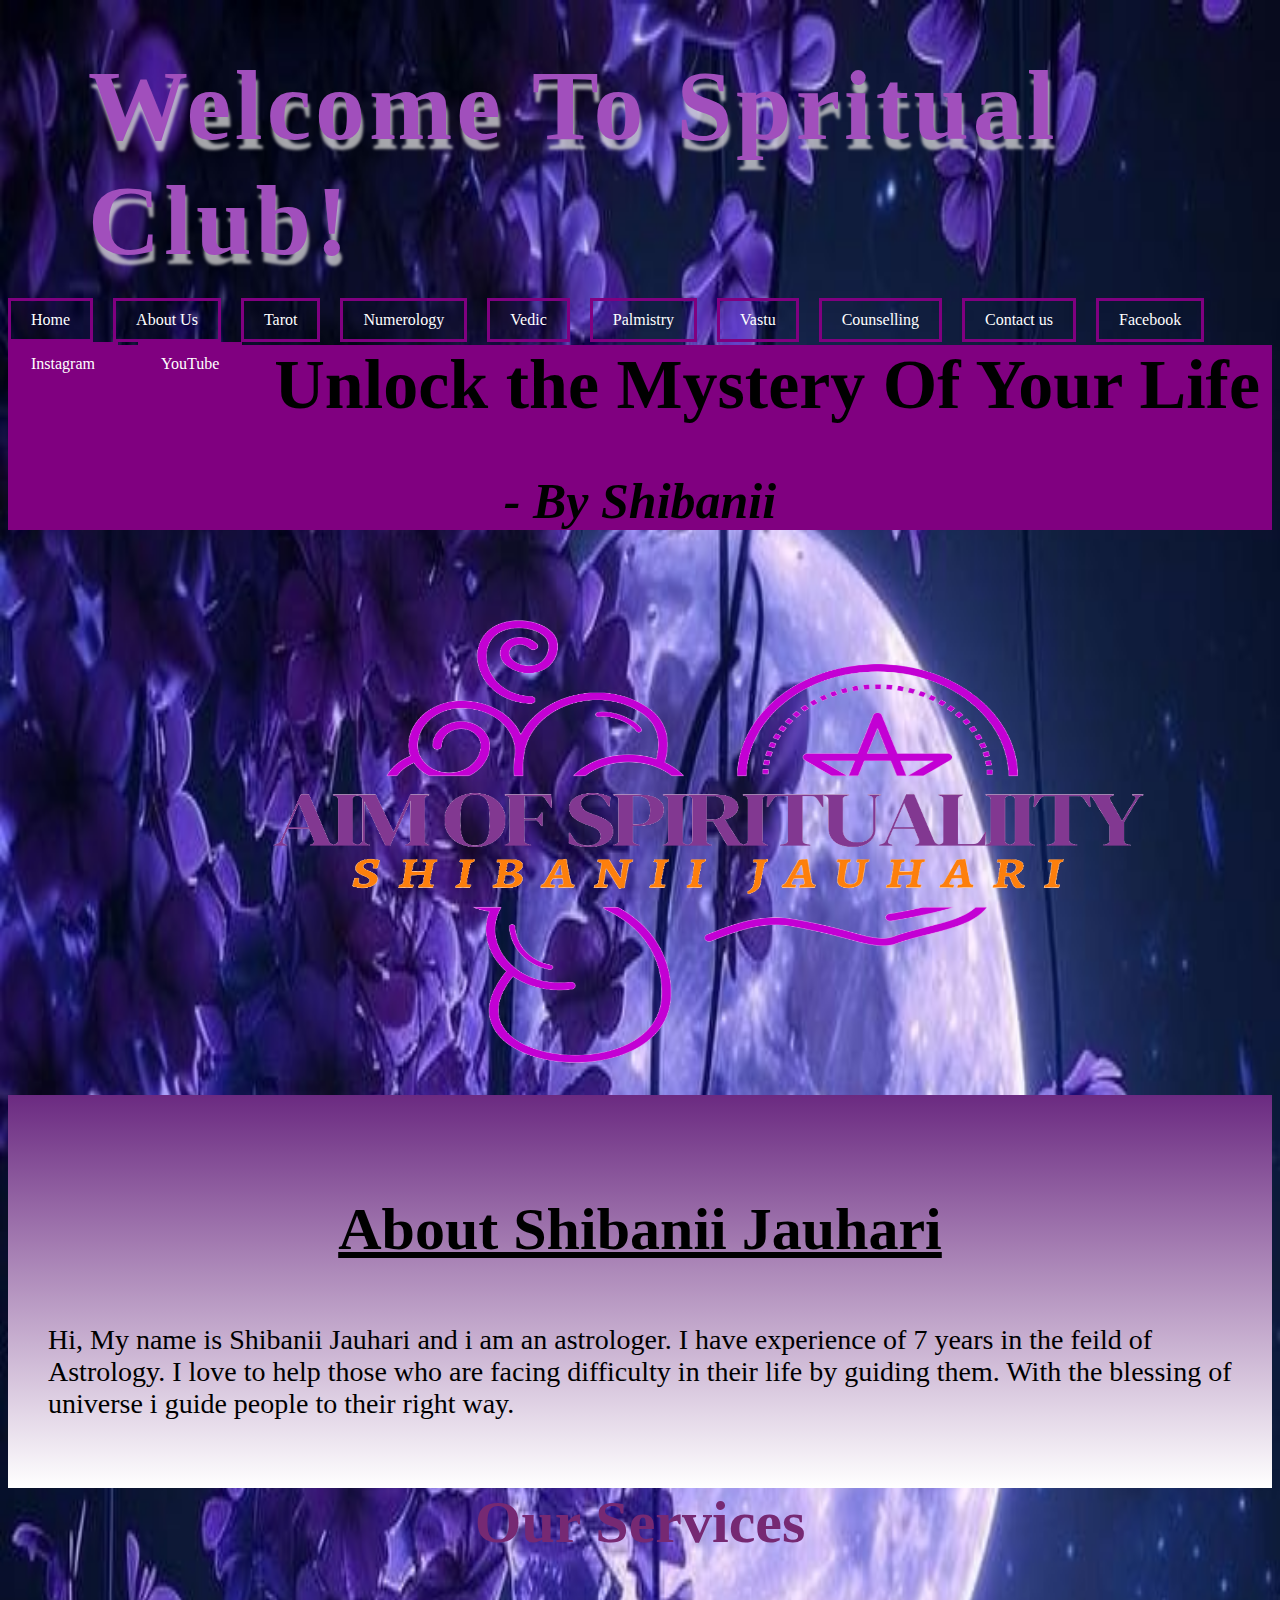
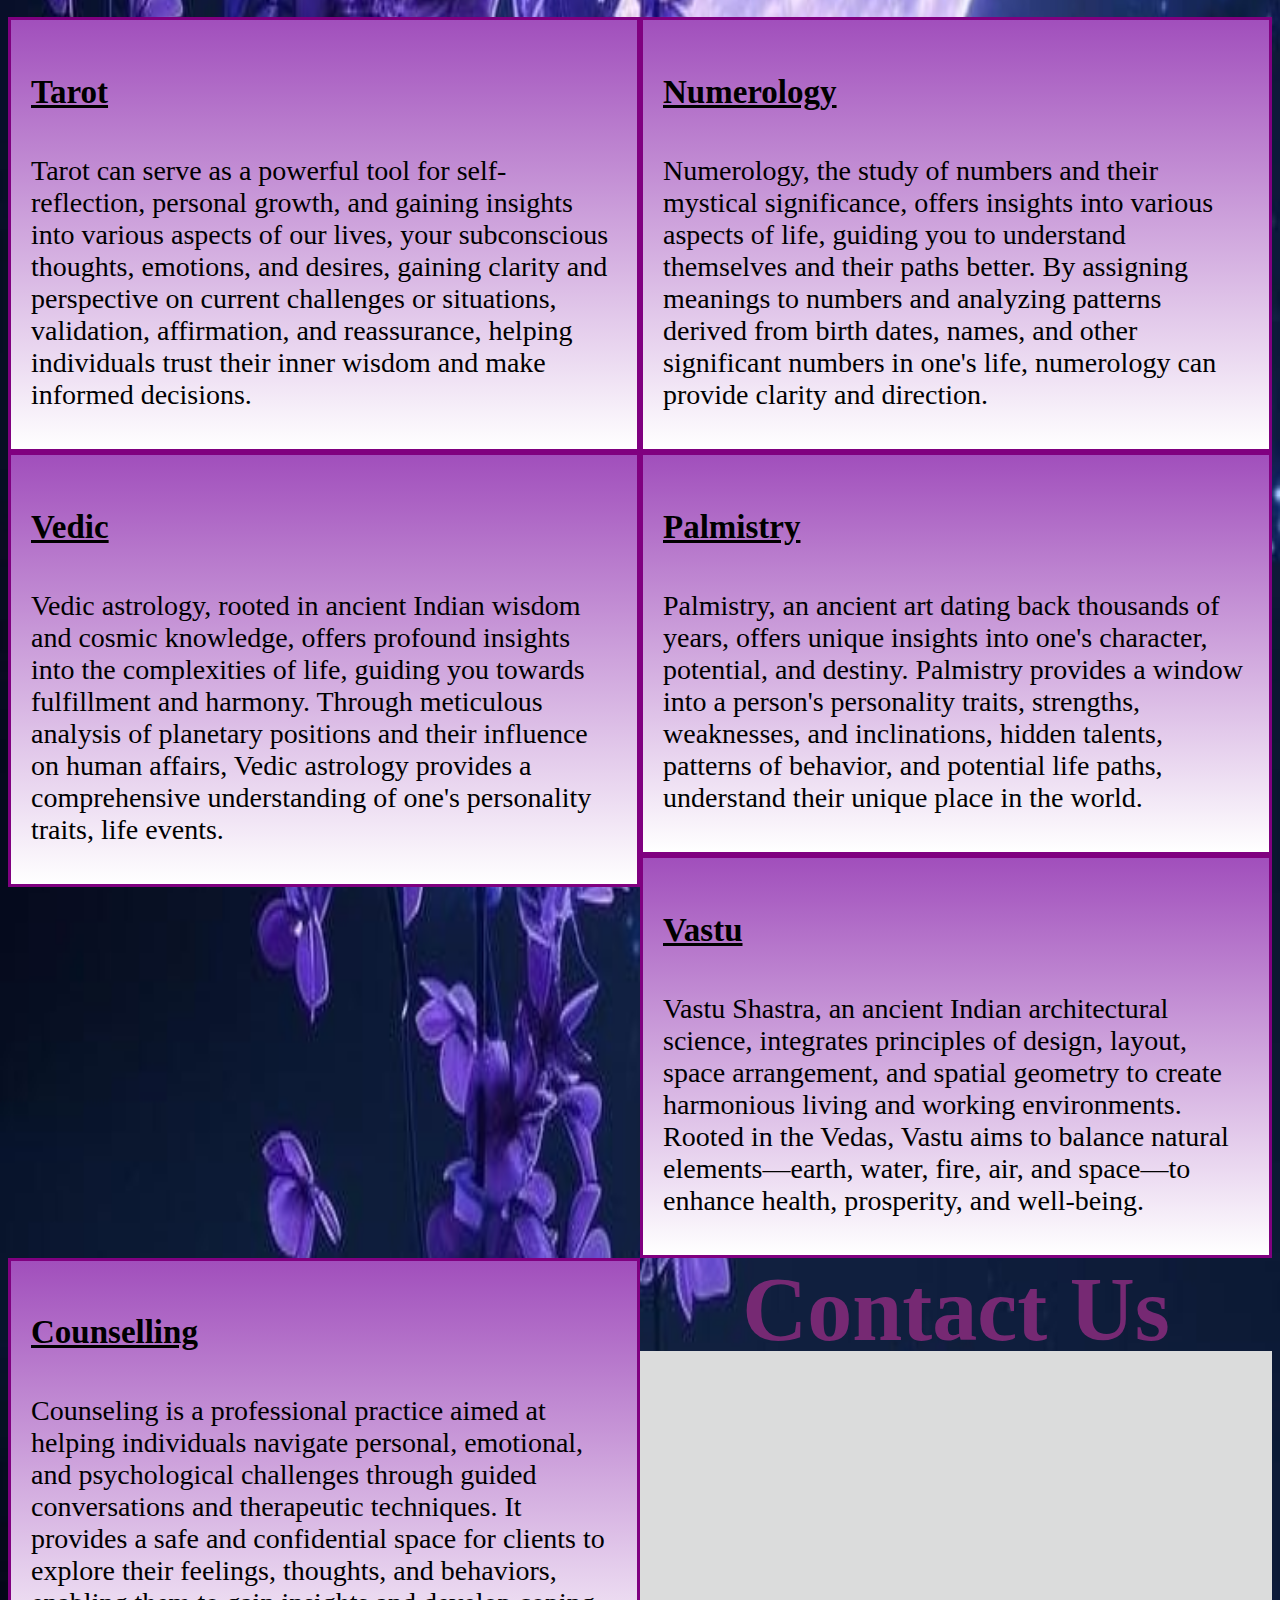
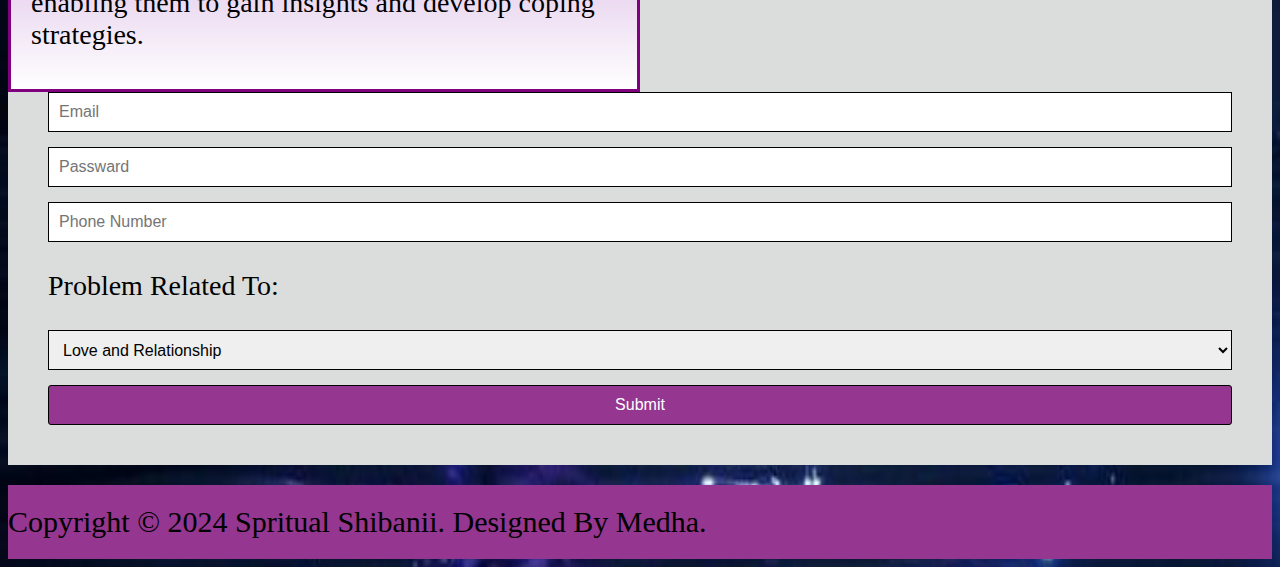
<file: Website/index.html>
<!DOCTYPE html>
<html>
    <header><strong>Welcome To Spritual Club! </strong></header>
    <meta name="viewport" content="width=device-width, initial-scale=1">
    <link rel="stylesheet" href="design-website.css">
    
    <body>
        <div class="nav">
            <nav class="ui-menu">
                <ul class="group">
                    <li><a href="spritual-club-shibanii.html">Home</a></li>
                    <li><a href="about-us.html">About Us</a></li>
                    <li><a href="tarot.html">Tarot</a></li>
                    <li><a href="numerology.html">Numerology</a></li>
                    <li><a href="vedic.html">Vedic</a></li>
                    <li><a href="palmistry.html">Palmistry</a></li>
                    <li><a href="vastu.html">Vastu</a></li>
                    <li><a href="counceling.html">Counselling</a></li>
                    <li><a href="contact-us.html">Contact us</a></li>
                    <li><a href="https://www.facebook.com/share/Dh3EoJcYmuirUQSL/?mibextid=qi2Omg">Facebook</a></li>
                    <li><a href="https://www.instagram.com/spritual_club?utm_source=ig_web_button_share_sheet&igsh=ZDNlZDc0MzIxNw==">Instagram</a></li>
                    <li><a href="https://www.youtube.com/@shibaniijauhari6666">YouTube</a></li>
                </ul>
            </nav>
        </div>

        <div class="quote">
            <h1><center>Unlock the Mystery Of Your Life</center></h1>
            <h2><em><center> - By Shibanii</center></em></h2>
        </div>

        <center><img width="1000px" height="500px" src="logo - aim for spiritualiity.png"></center>

        <div class="container">
            <h3><a href="about-us.html">About Shibanii Jauhari</a></h3>
                <p>Hi, My name is Shibanii Jauhari and i am an astrologer. I have experience of 7 years in the feild of Astrology. I love to help those who are facing difficulty in their life by guiding them. With the blessing of universe i guide people to their right way. </p>
        </div>

        <h3>Our Services</h3>
        
        <div class="correction">
        <div class="col col-sm-6 col-lg-3">
            <div class="box-a">
                <h4><a href="tarot.html">Tarot</a></h4>
                <p>Tarot can serve as a powerful tool for self-reflection, personal growth, and gaining insights into various aspects of our lives, your subconscious thoughts, emotions, and desires, gaining clarity and perspective on current challenges or situations, validation, affirmation, and reassurance, helping individuals trust their inner wisdom and make informed decisions.</p>
            </div>
        </div>
        </div>    

        <div class="col col-sm-6 col-lg-3"> 
            <div class="box-a">
                <h4><a href="numerology.html">Numerology</a></h4>
                <p>Numerology, the study of numbers and their mystical significance, offers insights into various aspects of life, guiding you to understand themselves and their paths better. By assigning meanings to numbers and analyzing patterns derived from birth dates, names, and other significant numbers in one's life, numerology can provide clarity and direction.</p>
            </div>
        </div>
                
        <div class="col col-sm-6 col-lg-3">
            <div class="box-a">
                <div class="margin">
                <h4><a href="vedic.html">Vedic</a></h4>
                <p>Vedic astrology, rooted in ancient Indian wisdom and cosmic knowledge, offers profound insights into the complexities of life, guiding you towards fulfillment and harmony. Through meticulous analysis of planetary positions and their influence on human affairs, Vedic astrology provides a comprehensive understanding of one's personality traits, life events.</p>
                </div>
            </div>
        </div>

        <div class="col col-sm-6 col-lg-3">
            <div class="box-a">
                <div class="margin">
                <h4><a href="palmistry.html">Palmistry</a></h4>
                <p>Palmistry, an ancient art dating back thousands of years, offers unique insights into one's character, potential, and destiny. Palmistry provides a window into a person's personality traits, strengths, weaknesses, and inclinations, hidden talents, patterns of behavior, and potential life paths, understand their unique place in the world.</p>
                </div>
            </div>
        </div>

        <div class="col col-sm-6 col-lg-3">
            <div class="box-a">
                <div class="margin">
                <h4><a href="vastu.html">Vastu</a></h4>
                <p>Vastu Shastra, an ancient Indian architectural science, integrates principles of design, layout, space arrangement, and spatial geometry to create harmonious living and working environments. Rooted in the Vedas, Vastu aims to balance natural elements—earth, water, fire, air, and space—to enhance health, prosperity, and well-being.</p>
                </div>
            </div>
        </div>

        <div class="col col-sm-6 col-lg-3">
            <div class="box-a">
                <div class="margin">
                <h4><a href="counceling.html">Counselling</a></h4>
                <p>Counseling is a professional practice aimed at helping individuals navigate personal, emotional, and psychological challenges through guided conversations and therapeutic techniques. It provides a safe and confidential space for clients to explore their feelings, thoughts, and behaviors, enabling them to gain insights and develop coping strategies.</p>
                </div>
            </div>
        </div>

        <h5>Contact Us</h5>
        
        <form>
            <label for="email" class="hidden-label">Email:</label>
            <input id="email" type="email" name="email" placeholder="Email">
         
            <label for="passward" class="hidden-label">Passward:</label>
            <input id="passward" type="password" name="passward" placeholder="Passward">

            <label for="tel" class="hidden-label">Phone Number:</label>
            <input id="tel" type="tel" name="tel" placeholder="Phone Number">

            <p>Problem Related To:</p>
            <select>
                <option>Love and Relationship</option>
                <option>Married Life</option>
                <option>Carrer</option>
                <option>Finance</option>
                <option>Health</option>
                <option>Other</option>
            </select>
            
            <div class="div">
                <a href="mailto:spritualshibani@gmail.com"><input type="Submit" value="Submit"></a>
            </div>  
        </form>

        <footer>Copyright © 2024 Spritual Shibanii. Designed By Medha.</footer>
    </body>
</html>
</file>
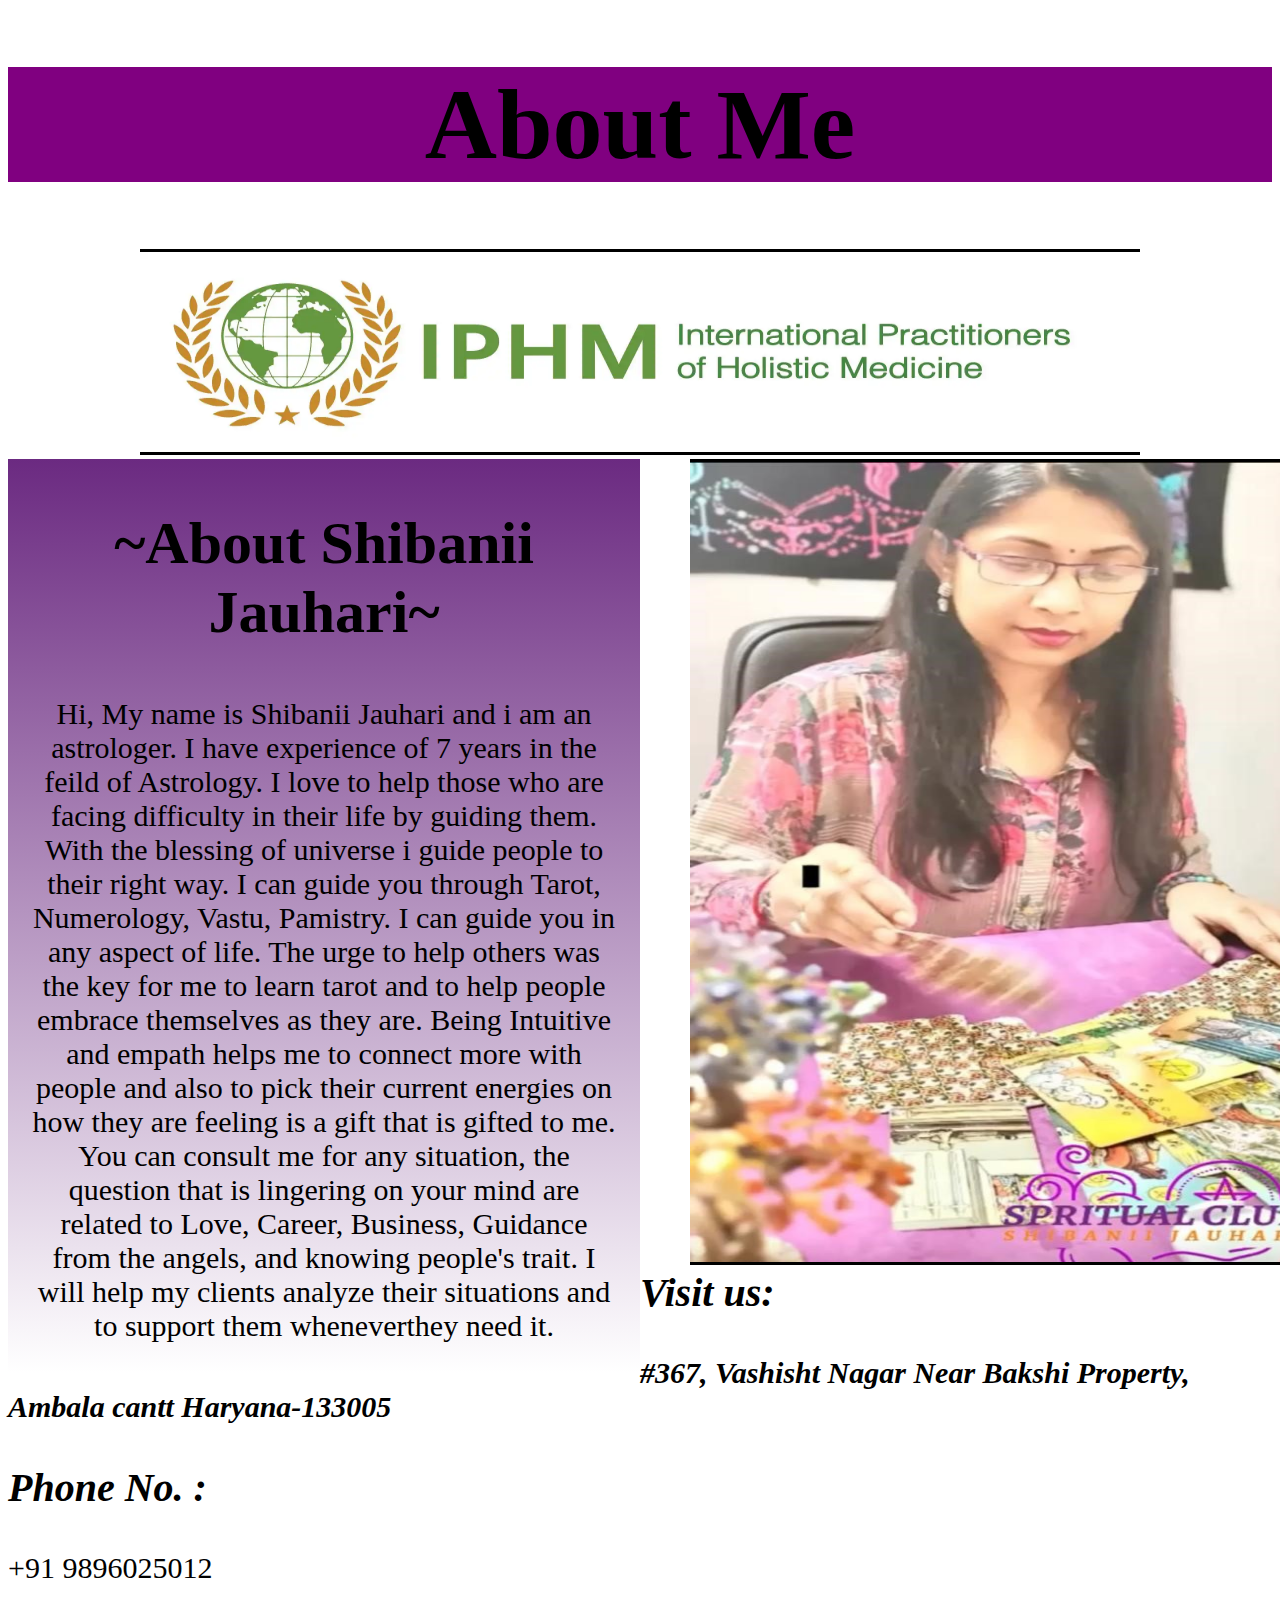
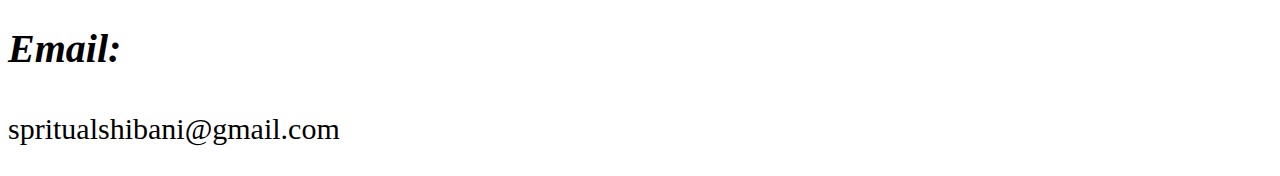
<file: Website/about-us.html>
<!DOCTYPE html>
<html>
    <h1>About Me</h1>
    <link rel="stylesheet" href="About-us.css">
    <center><img width="1000px" height="200px" src="iphm.jpg"></center>

    <div class="container">
        <h2>~About Shibanii Jauhari~</h2>
        <p>Hi, My name is Shibanii Jauhari and i am an astrologer. I have experience of 7 years in the feild of Astrology. I love to help those who are facing difficulty in their life by guiding them. With the blessing of universe i guide people to their right way. I can guide you through Tarot, Numerology, Vastu, Pamistry. I can guide you in any aspect of life. The urge to help others was the key for me to learn tarot and to help people embrace themselves as they are. Being Intuitive and empath helps me to connect more with people and also to pick their current energies on how they are feeling is a gift that is gifted to me. You can consult me for any situation, the question that is lingering on your mind are related to Love, Career, Business, Guidance from the angels, and knowing people's trait. I will help my clients analyze their situations and to support them wheneverthey need it. </p>
    </div>

    <div class="sidebar">
        <img height="800" width="700" src="pic2.jpg">
    </div>

    <address>
        <h3>Visit us:</h3>
        <strong><p>#367, Vashisht Nagar
        Near Bakshi Property,
        Ambala cantt
        Haryana-133005</p></strong>
    </address>

    <h3><em>Phone No. :</em> </h3>
    <nav><p>+91 9896025012</p></nav>

    <h3><em>Email:</em></h3>
    <nav><p>spritualshibani@gmail.com</p></nav>
</html>
</file>
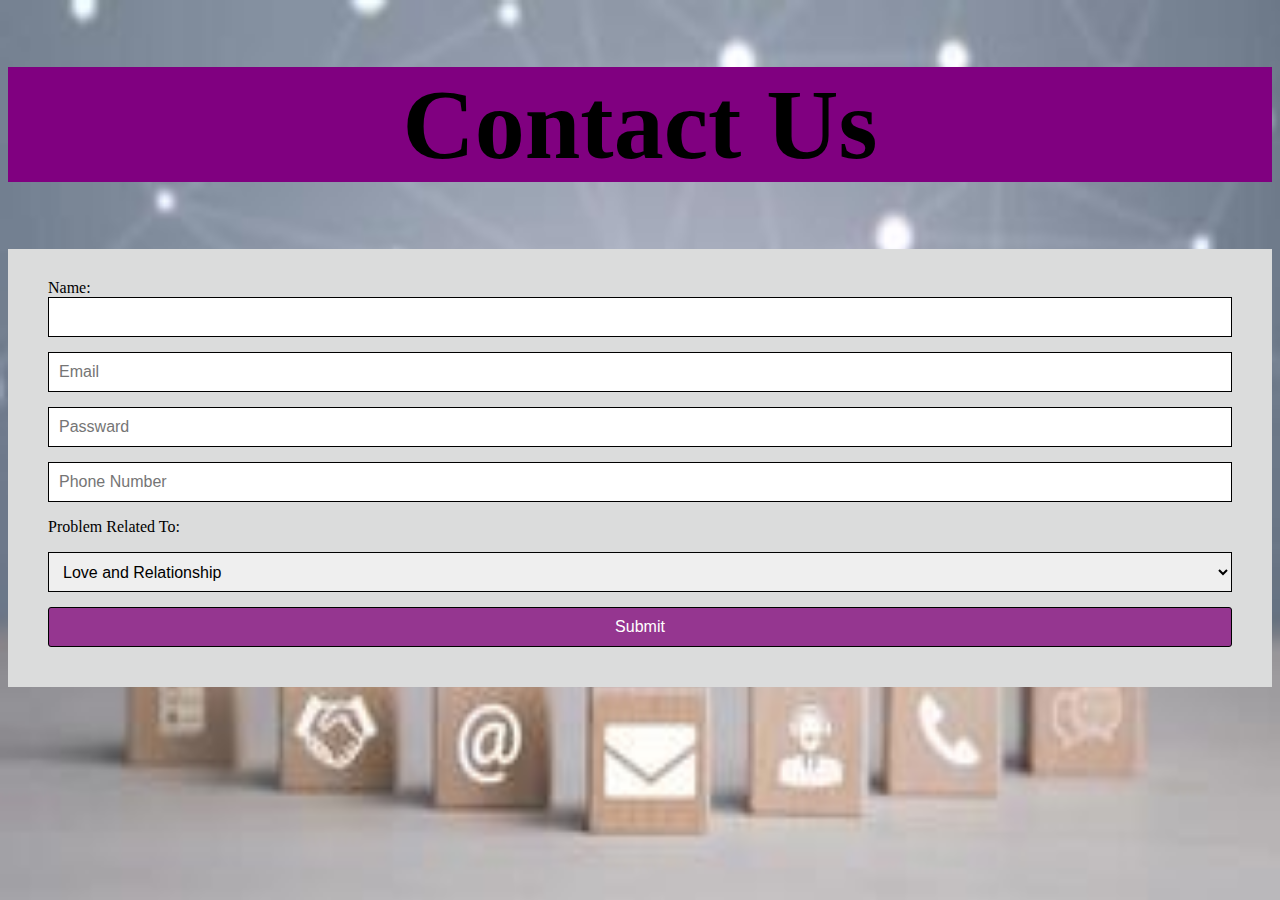
<file: Website/contact-us.html>
<!DOCTYPE html>
<html>
    <h1>Contact Us</h1>
    <link rel="stylesheet" href="contact-us.css">

    <form>

        <label for="name">Name:</label>
        <input type="text" id="name" name="name" required>

        <label for="email" class="hidden-label">Email:</label>
        <input id="email" type="email" name="email" placeholder="Email">
     
        <label for="passward" class="hidden-label">Passward:</label>
        <input id="passward" type="password" name="passward" placeholder="Passward">

        <label for="tel" class="hidden-label">Phone Number:</label>
        <input id="tel" type="tel" name="tel" placeholder="Phone Number">

        <p>Problem Related To:</p>
        <select>
            <option>Love and Relationship</option>
            <option>Married Life</option>
            <option>Carrer</option>
            <option>Finance</option>
            <option>Health</option>
            <option>Other</option>
        </select>
        
        <a href="mailto:spritualshibani@gmail.com"><input type="Submit" value="Submit"></a>
    </form>
</html>
</file>
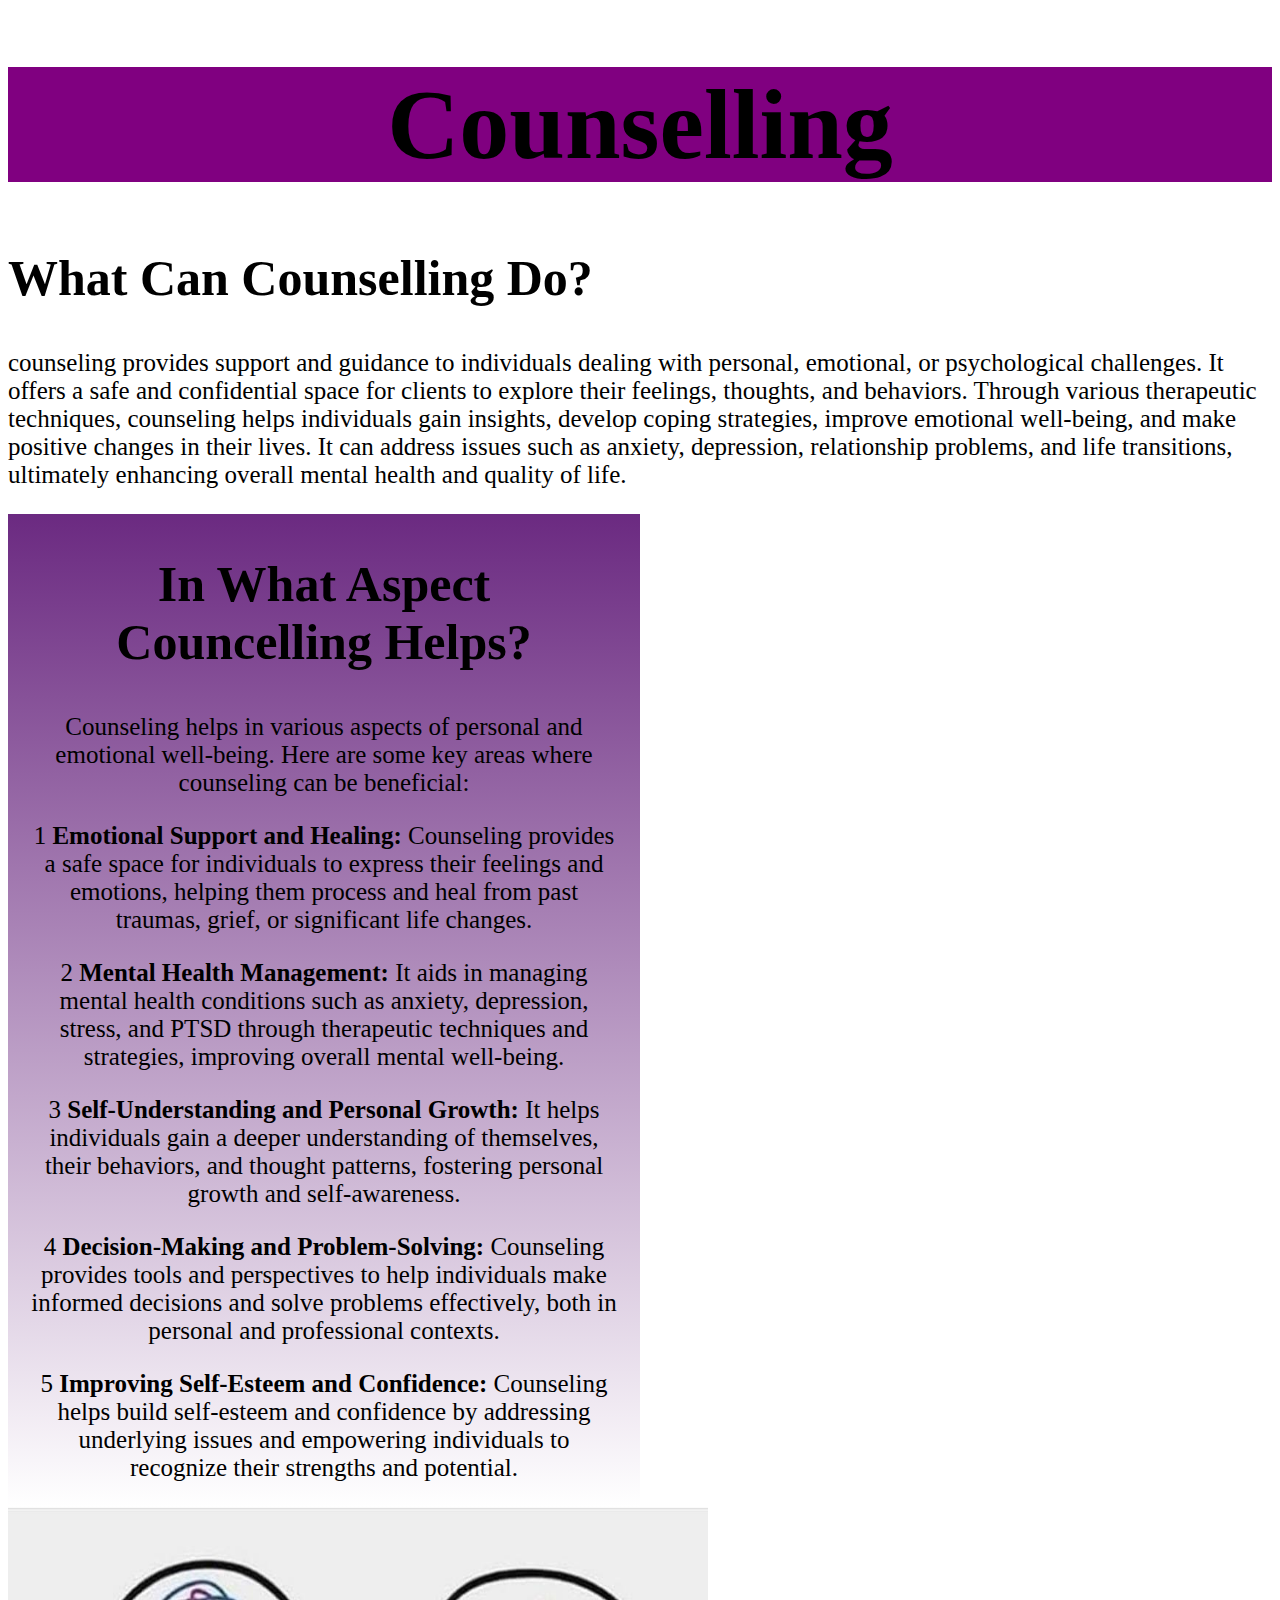
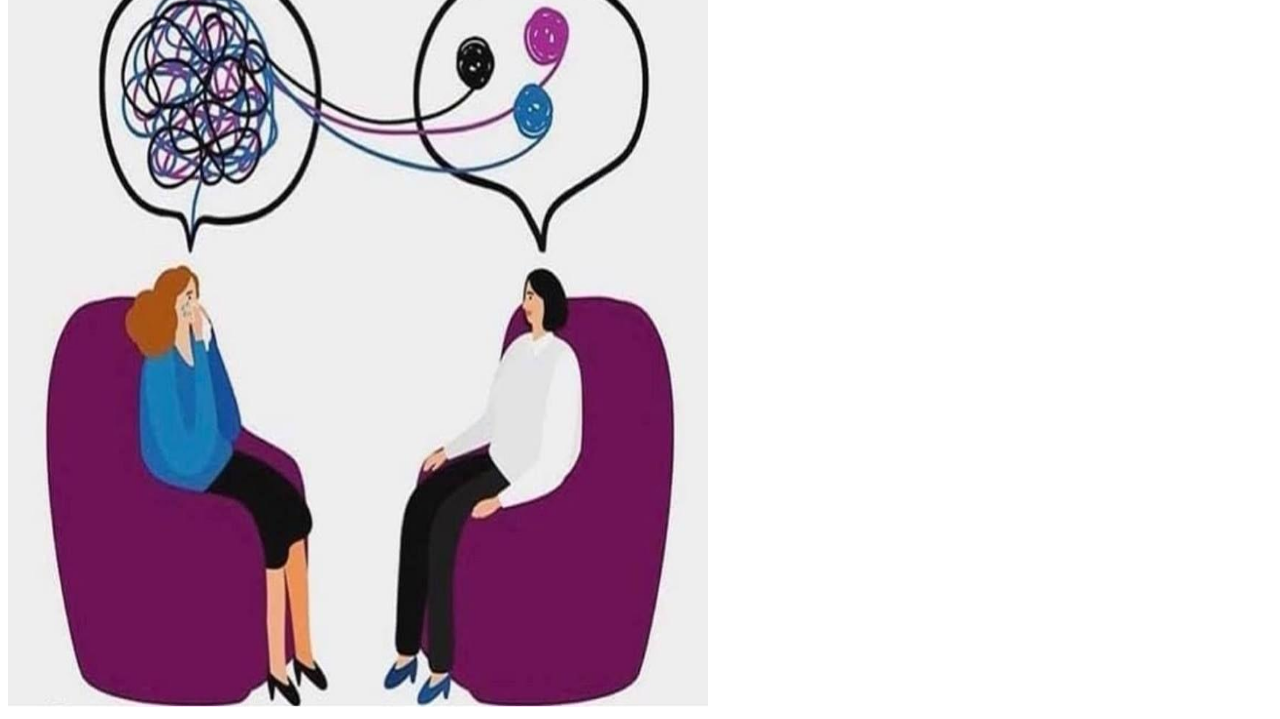
<file: Website/counceling.html>
<!DOCTYPE html>
<html>
    <h1>Counselling</h1>
    <link rel="stylesheet" href="counselling.css">

    <h2>What Can Counselling Do?</h2>
    <p> counseling provides support and guidance to individuals dealing with personal, emotional, or psychological challenges. It offers a safe and confidential space for clients to explore their feelings, thoughts, and behaviors. Through various therapeutic techniques, counseling helps individuals gain insights, develop coping strategies, improve emotional well-being, and make positive changes in their lives. It can address issues such as anxiety, depression, relationship problems, and life transitions, ultimately enhancing overall mental health and quality of life.</p>

    <div class="container">
        <h2>In What Aspect Councelling Helps?</h2>
        <p>Counseling helps in various aspects of personal and emotional well-being. Here are some key areas where counseling can be beneficial:</p>

        <p>1 <strong>Emotional Support and Healing:</strong> Counseling provides a safe space for individuals to express their feelings and emotions, helping them process and heal from past traumas, grief, or significant life changes.</p>
            
        <p>2 <strong>Mental Health Management:</strong> It aids in managing mental health conditions such as anxiety, depression, stress, and PTSD through therapeutic techniques and strategies, improving overall mental well-being.</p>
            
        <p>3 <strong>Self-Understanding and Personal Growth:</strong> It helps individuals gain a deeper understanding of themselves, their behaviors, and thought patterns, fostering personal growth and self-awareness.</p>
            
        <p>4 <strong>Decision-Making and Problem-Solving:</strong> Counseling provides tools and perspectives to help individuals make informed decisions and solve problems effectively, both in personal and professional contexts.</p>
            
        <p>5 <strong>Improving Self-Esteem and Confidence:</strong> Counseling helps build self-esteem and confidence by addressing underlying issues and empowering individuals to recognize their strengths and potential.</p>
    </div>

    <div>
        <img width="700px" height="800px" src="counseling.jpg">
    </div>
</html>
</file>
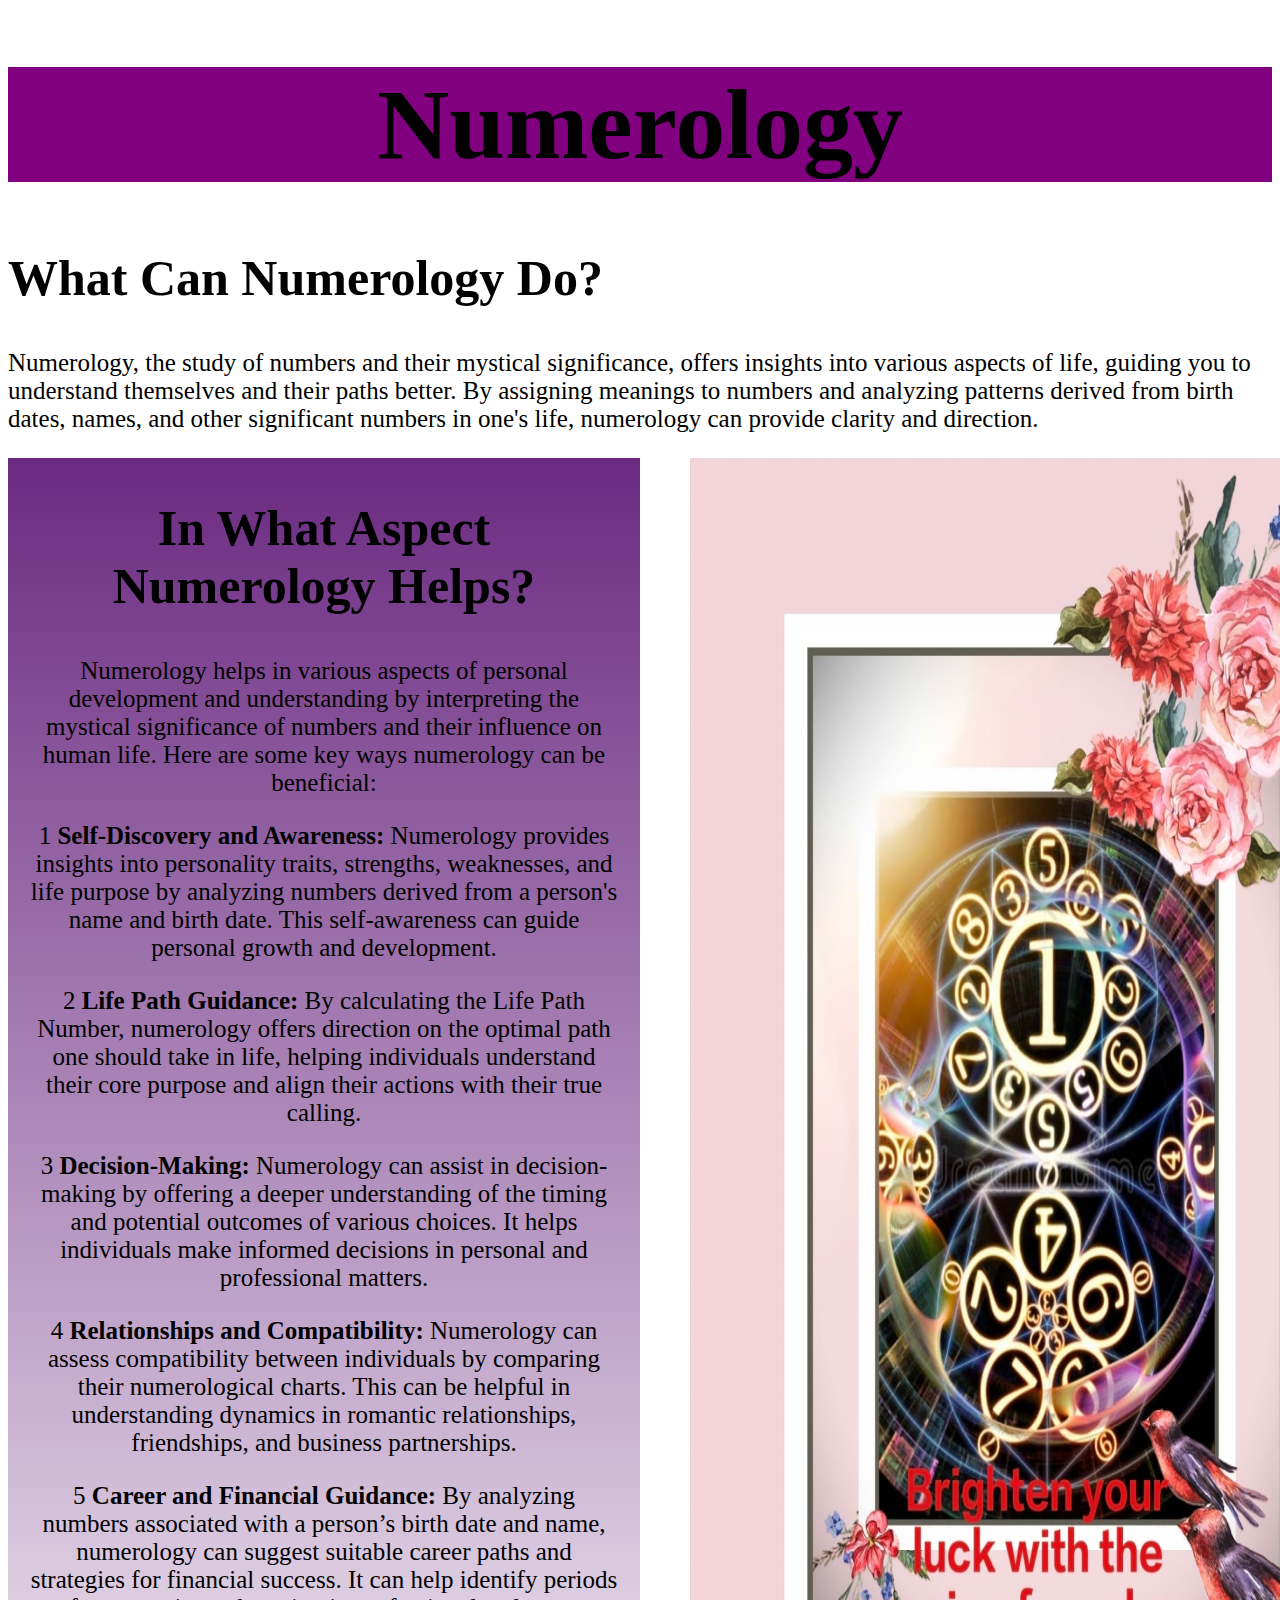
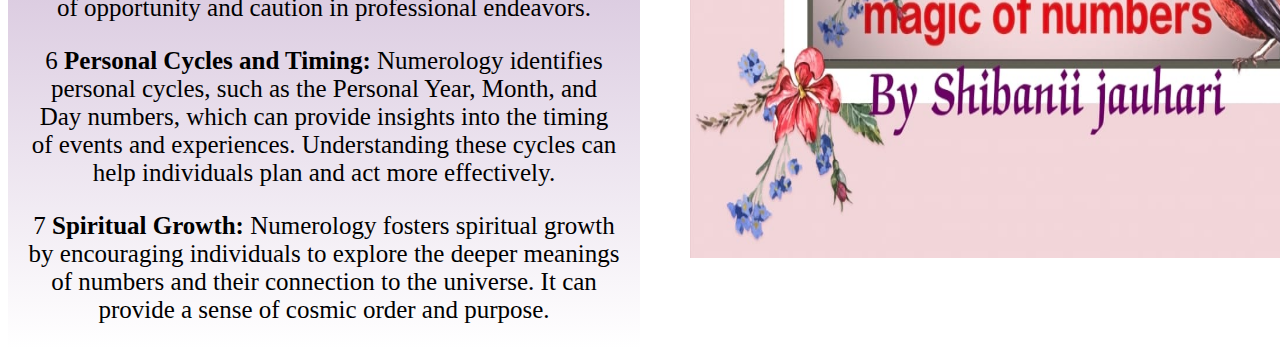
<file: Website/numerology.html>
<!DOCTYPE html>
<html>
    <h1>Numerology</h1>
    <link rel="stylesheet" href="numerology.css">

    <h2>What Can Numerology Do?</h2>
    <p>Numerology, the study of numbers and their mystical significance, offers insights into various aspects of life, guiding you to understand themselves and their paths better. By assigning meanings to numbers and analyzing patterns derived from birth dates, names, and other significant numbers in one's life, numerology can provide clarity and direction.</p>

    <div class="container">
        <h2>In What Aspect Numerology Helps?</h2>
        <p>Numerology helps in various aspects of personal development and understanding by interpreting the mystical significance of numbers and their influence on human life. Here are some key ways numerology can be beneficial:</p>

        <p>1 <strong>Self-Discovery and Awareness:</strong> Numerology provides insights into personality traits, strengths, weaknesses, and life purpose by analyzing numbers derived from a person's name and birth date. This self-awareness can guide personal growth and development.</p>
            
        <p>2 <strong>Life Path Guidance:</strong> By calculating the Life Path Number, numerology offers direction on the optimal path one should take in life, helping individuals understand their core purpose and align their actions with their true calling.</p>
            
        <p>3 <strong>Decision-Making:</strong> Numerology can assist in decision-making by offering a deeper understanding of the timing and potential outcomes of various choices. It helps individuals make informed decisions in personal and professional matters.</p>
            
        <p>4 <strong>Relationships and Compatibility:</strong> Numerology can assess compatibility between individuals by comparing their numerological charts. This can be helpful in understanding dynamics in romantic relationships, friendships, and business partnerships.</p>
            
        <p>5 <strong>Career and Financial Guidance:</strong> By analyzing numbers associated with a person’s birth date and name, numerology can suggest suitable career paths and strategies for financial success. It can help identify periods of opportunity and caution in professional endeavors.</p>
            
        <p>6 <strong>Personal Cycles and Timing:</strong> Numerology identifies personal cycles, such as the Personal Year, Month, and Day numbers, which can provide insights into the timing of events and experiences. Understanding these cycles can help individuals plan and act more effectively.</p>
            
        <p>7 <strong>Spiritual Growth:</strong> Numerology fosters spiritual growth by encouraging individuals to explore the deeper meanings of numbers and their connection to the universe. It can provide a sense of cosmic order and purpose.</p>
    </div>

    <div class="sidebar">
        <img width="700px" height="1400px" src="numerology.jpg">
    </div>
</html>
</file>
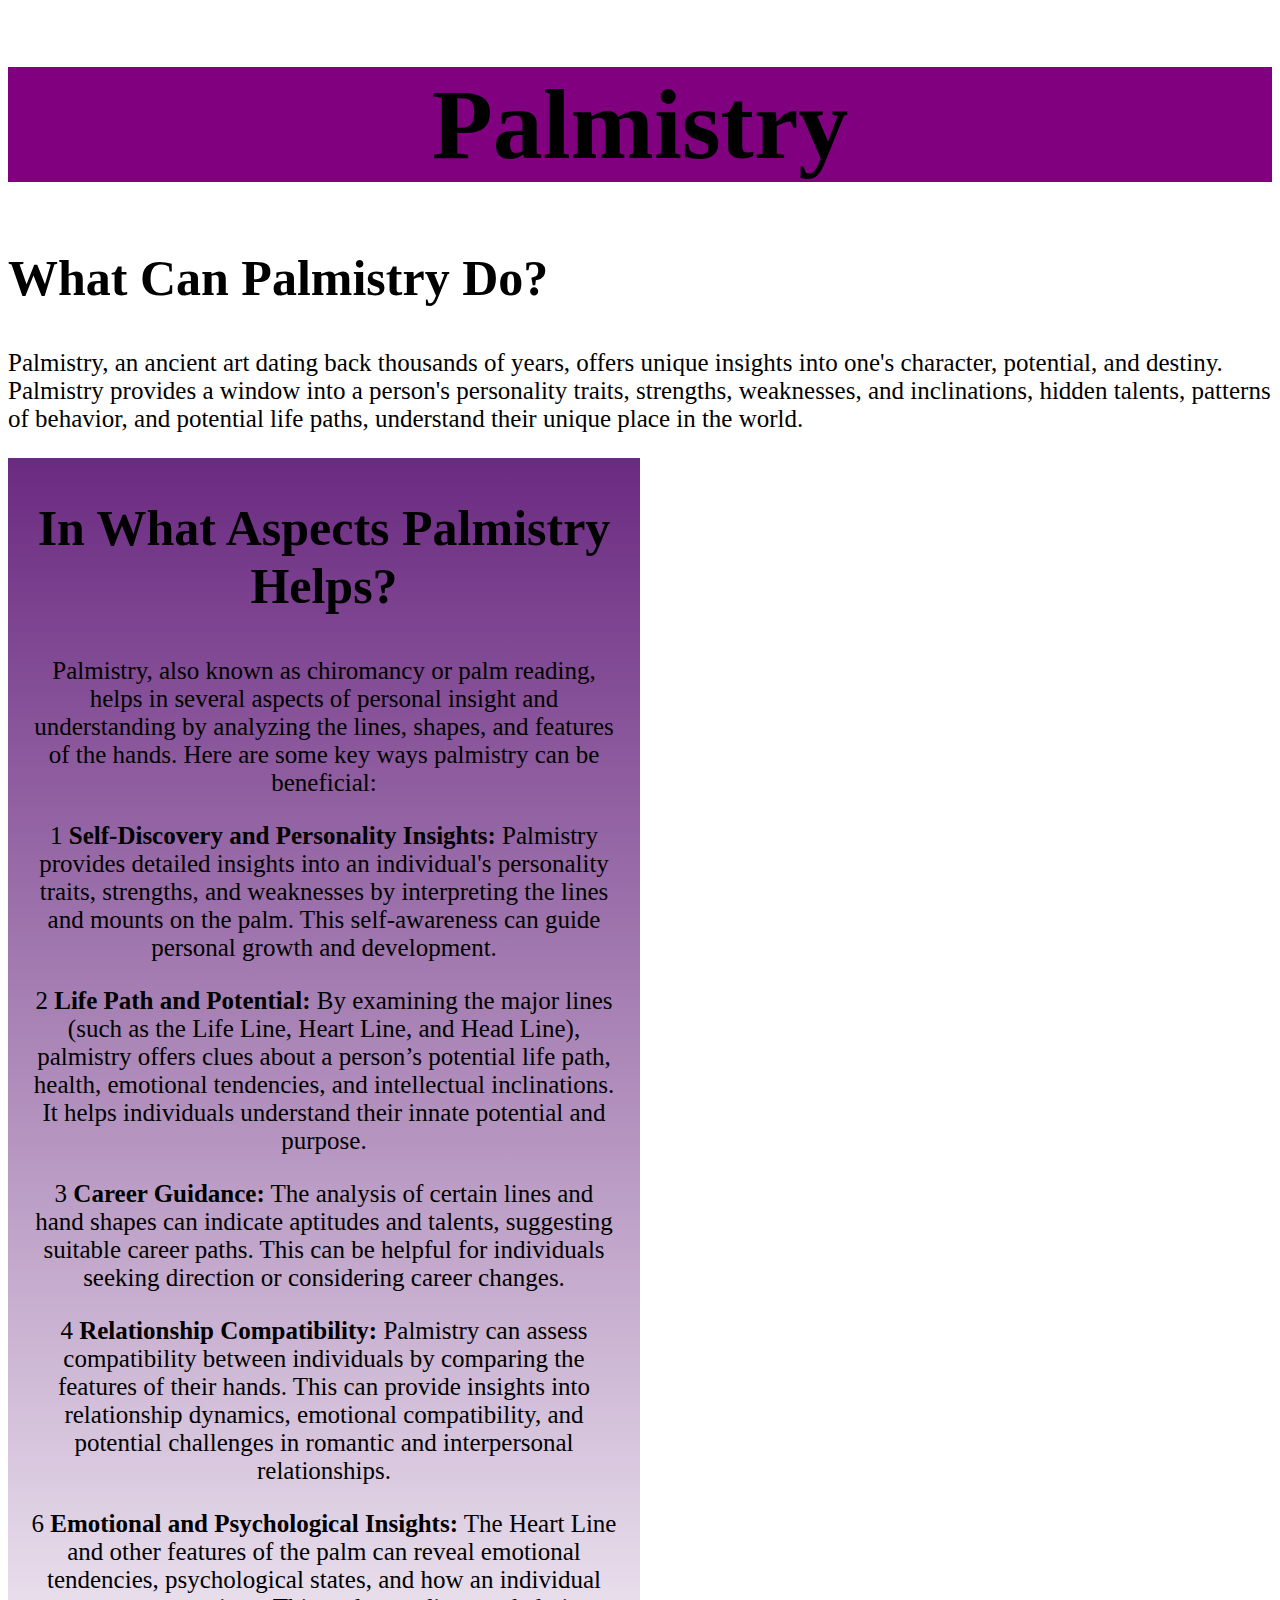
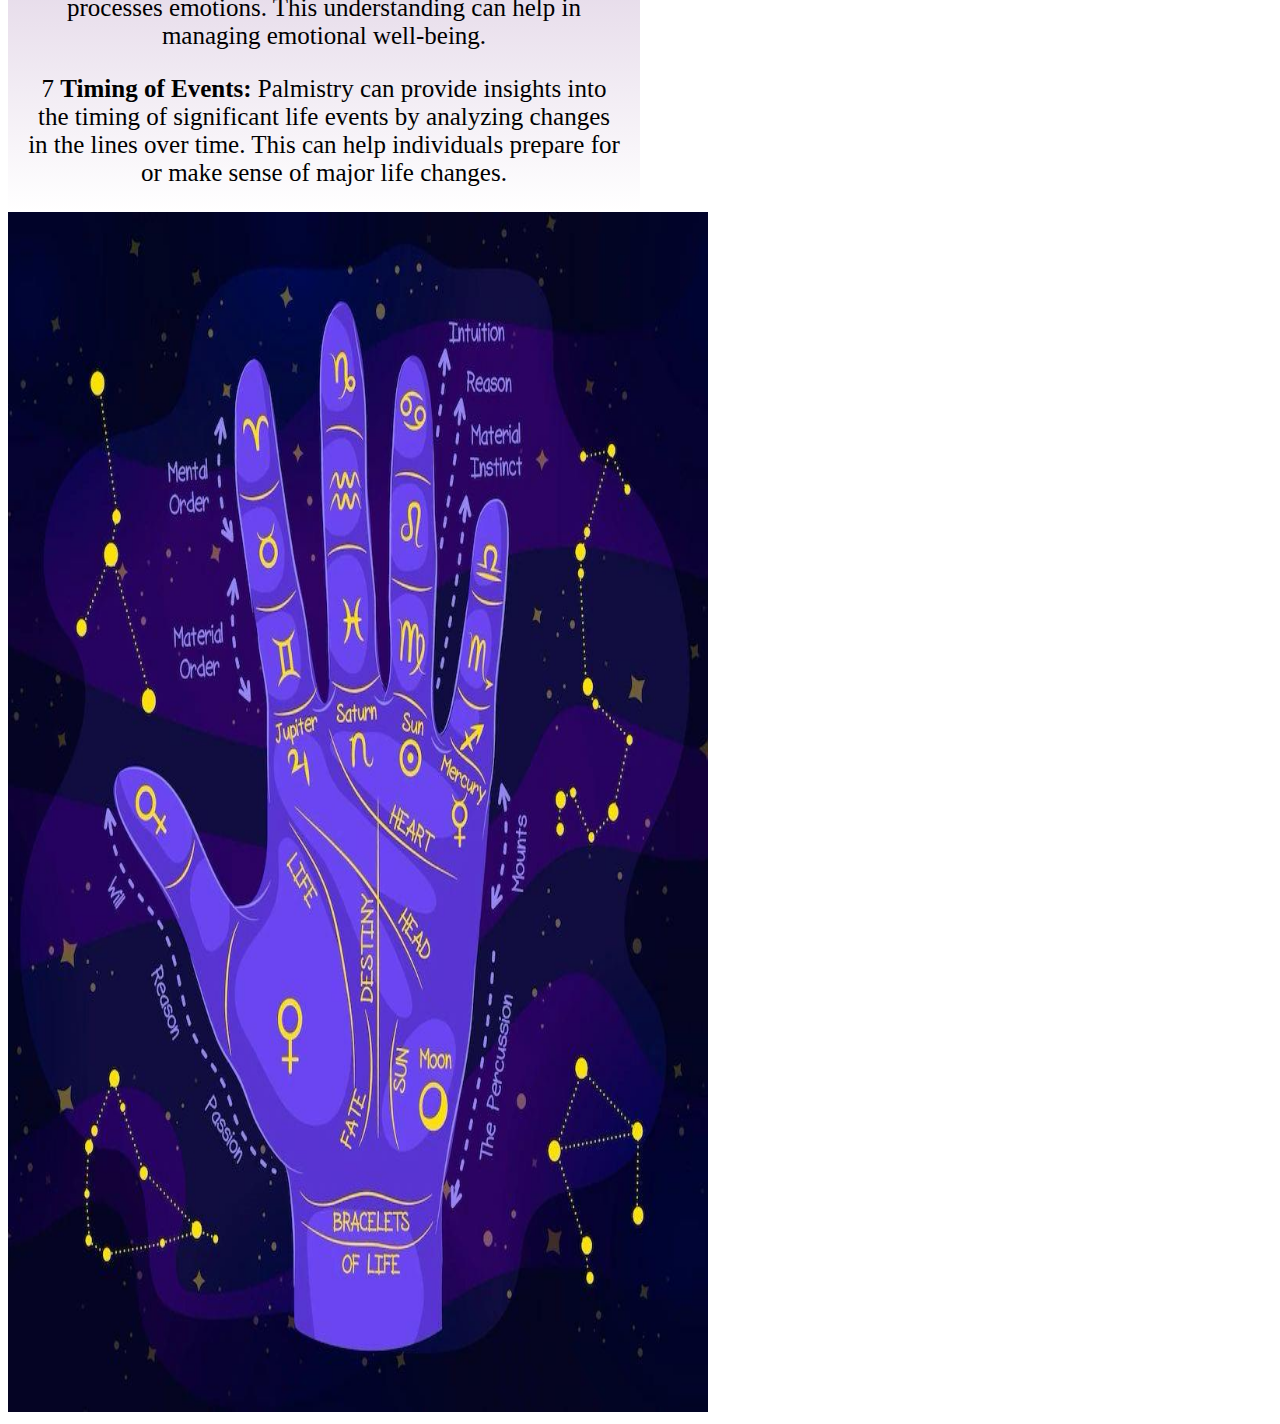
<file: Website/palmistry.html>
<!DOCTYPE html>
<html>
    <h1>Palmistry</h1>
    <link rel="stylesheet" href="palmistry.css">

    <h2>What Can Palmistry Do?</h2>
    <p>Palmistry, an ancient art dating back thousands of years, offers unique insights into one's character, potential, and destiny. Palmistry provides a window into a person's personality traits, strengths, weaknesses, and inclinations, hidden talents, patterns of behavior, and potential life paths, understand their unique place in the world.</p>

    <div class="container">
        <h2>In What Aspects Palmistry Helps?</h2>
        <p>Palmistry, also known as chiromancy or palm reading, helps in several aspects of personal insight and understanding by analyzing the lines, shapes, and features of the hands. Here are some key ways palmistry can be beneficial:</p>

        <p>1 <strong>Self-Discovery and Personality Insights:</strong> Palmistry provides detailed insights into an individual's personality traits, strengths, and weaknesses by interpreting the lines and mounts on the palm. This self-awareness can guide personal growth and development.</p>
        
        <p>2 <strong>Life Path and Potential:</strong> By examining the major lines (such as the Life Line, Heart Line, and Head Line), palmistry offers clues about a person’s potential life path, health, emotional tendencies, and intellectual inclinations. It helps individuals understand their innate potential and purpose.</p>
        
        <p>3 <strong>Career Guidance:</strong> The analysis of certain lines and hand shapes can indicate aptitudes and talents, suggesting suitable career paths. This can be helpful for individuals seeking direction or considering career changes.</p>
        
        <p>4 <strong>Relationship Compatibility:</strong> Palmistry can assess compatibility between individuals by comparing the features of their hands. This can provide insights into relationship dynamics, emotional compatibility, and potential challenges in romantic and interpersonal relationships.</p>
        
        <p>6 <strong>Emotional and Psychological Insights:</strong> The Heart Line and other features of the palm can reveal emotional tendencies, psychological states, and how an individual processes emotions. This understanding can help in managing emotional well-being.</p>
        
        <p>7 <strong>Timing of Events:</strong> Palmistry can provide insights into the timing of significant life events by analyzing changes in the lines over time. This can help individuals prepare for or make sense of major life changes.</p>
    </div>

    <div>
        <img width="700px" height="1200px" src="palmistry.jpg">
    </div>
</html>
</file>
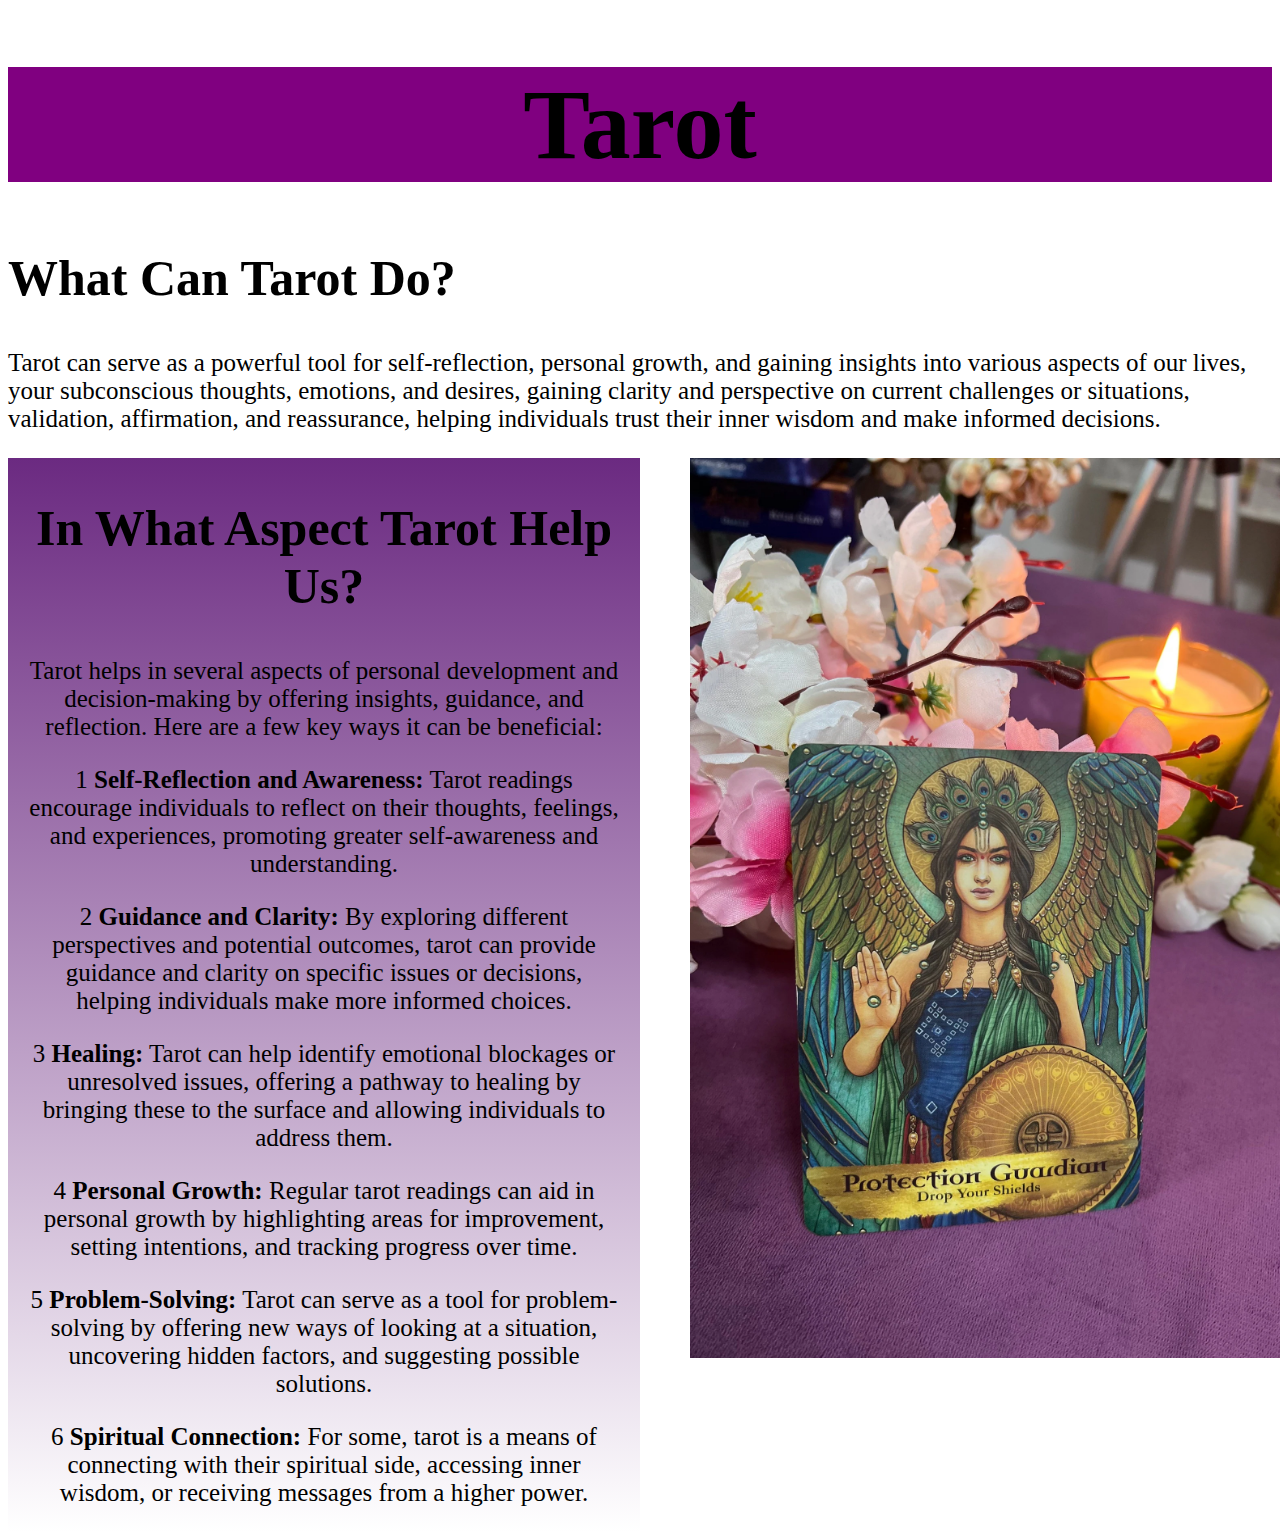
<file: Website/tarot.html>
<!DOCTYPE html>
<html>
    <h1>Tarot</h1>
    <link rel="stylesheet" href="tarot.css">

        <h2>What Can Tarot Do?</h2>
        <p>Tarot can serve as a powerful tool for self-reflection, personal growth, and gaining insights into various aspects of our lives, your subconscious thoughts, emotions, and desires, gaining clarity and perspective on current challenges or situations, validation, affirmation, and reassurance, helping individuals trust their inner wisdom and make informed decisions.</p>
    
    <div class="container">    
        <h2>In What Aspect Tarot Help Us?</h2>
        <p>Tarot helps in several aspects of personal development and decision-making by offering insights, guidance, and reflection. Here are a few key ways it can be beneficial:</p>
    
        <p>1 <strong>Self-Reflection and Awareness:</strong> Tarot readings encourage individuals to reflect on their thoughts, feelings, and experiences, promoting greater self-awareness and understanding.</p>
        
        <p>2 <strong>Guidance and Clarity:</strong> By exploring different perspectives and potential outcomes, tarot can provide guidance and clarity on specific issues or decisions, helping individuals make more informed choices.</p>
        
        <p>3 <strong>Healing:</strong> Tarot can help identify emotional blockages or unresolved issues, offering a pathway to healing by bringing these to the surface and allowing individuals to address them.</p>
        
        <p>4 <strong>Personal Growth:</strong> Regular tarot readings can aid in personal growth by highlighting areas for improvement, setting intentions, and tracking progress over time.</p>
        
        <p>5 <strong>Problem-Solving:</strong> Tarot can serve as a tool for problem-solving by offering new ways of looking at a situation, uncovering hidden factors, and suggesting possible solutions.</p>
        
        <p>6 <strong>Spiritual Connection:</strong> For some, tarot is a means of connecting with their spiritual side, accessing inner wisdom, or receiving messages from a higher power.</p>
    </div>
    
    <div class="sidebar">
        <img height="900px" width="700px" src="tarot2.jpg">
    </div>

</html>
</file>
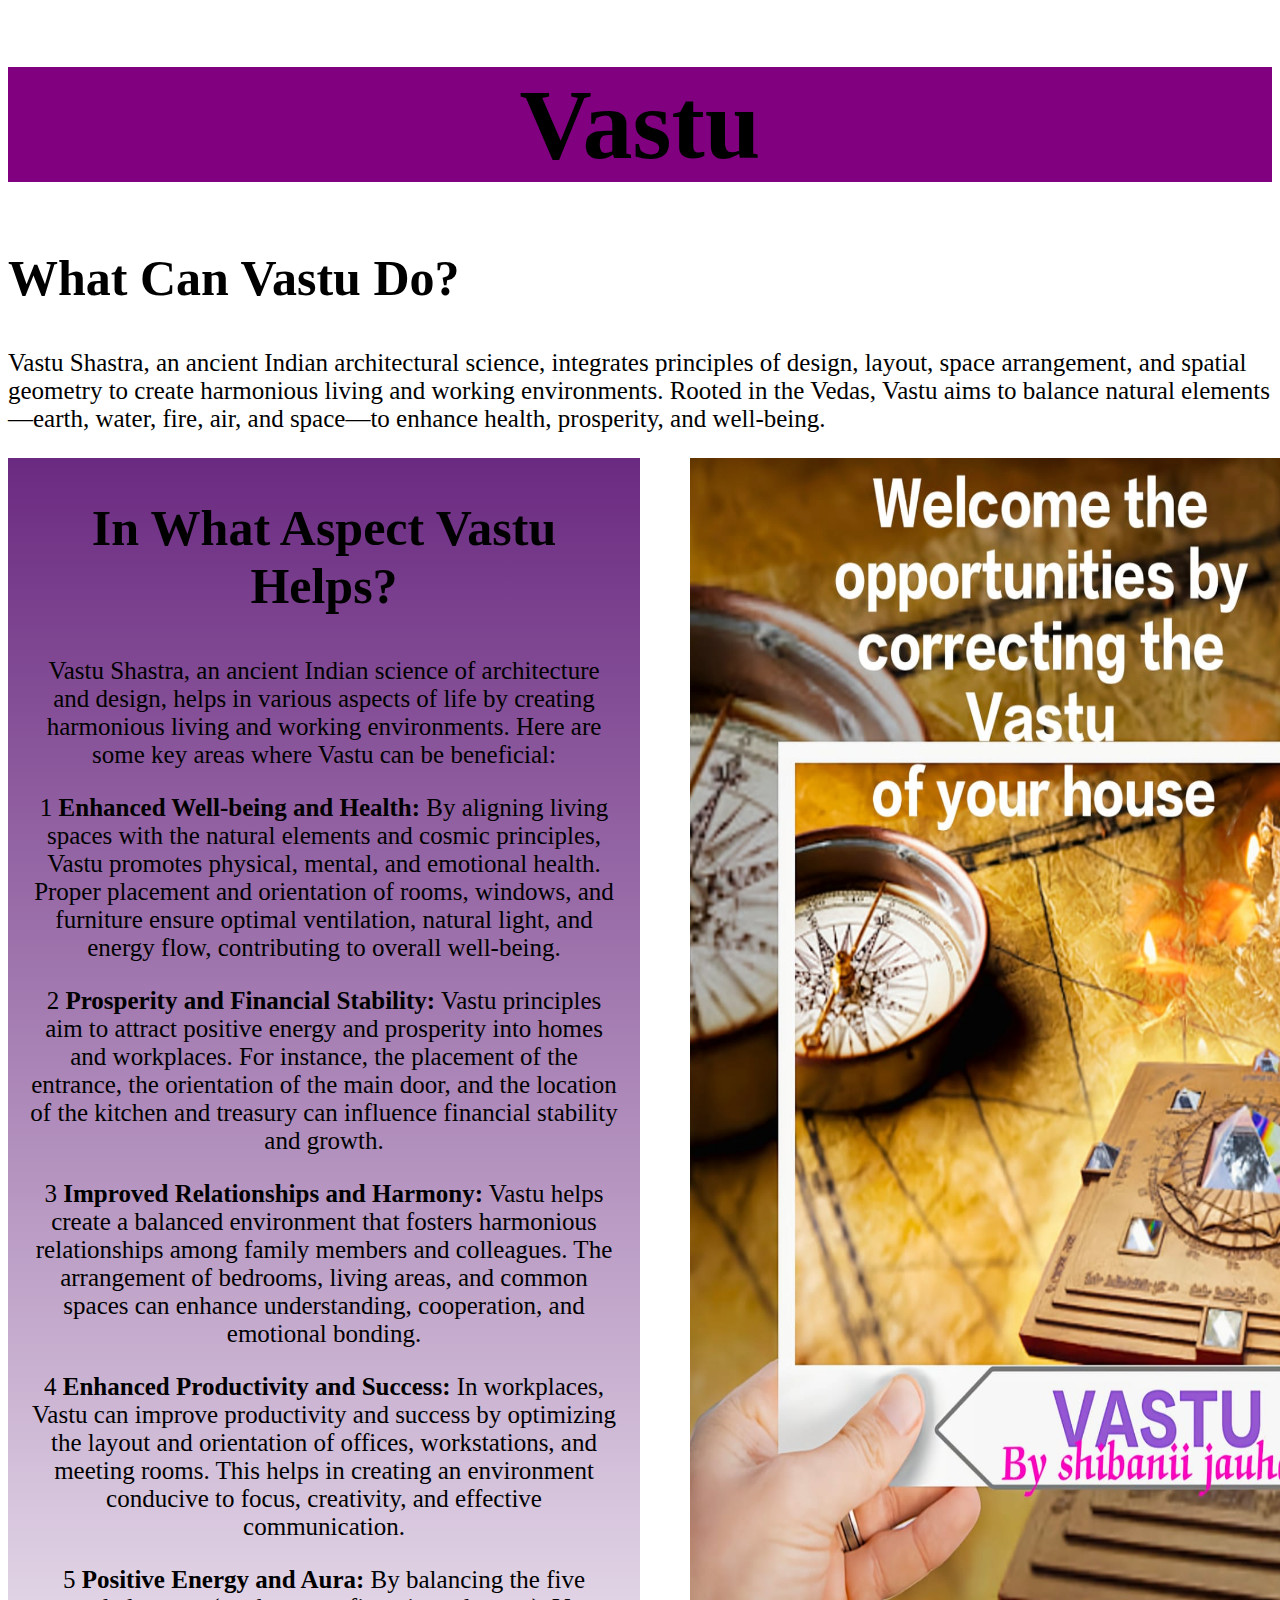
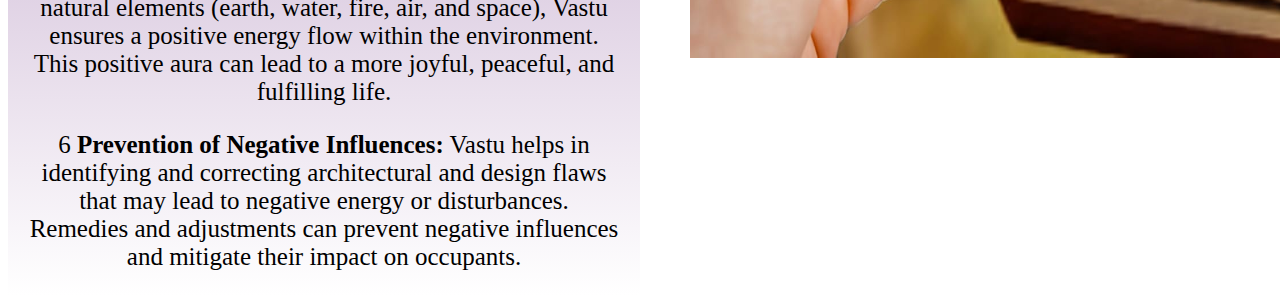
<file: Website/vastu.html>
<!DOCTYPE html>
<html>
    <h1>Vastu</h1>
    <link rel="stylesheet" href="vastu.css">

    <h2>What Can Vastu Do?</h2>
    <p>Vastu Shastra, an ancient Indian architectural science, integrates principles of design, layout, space arrangement, and spatial geometry to create harmonious living and working environments. Rooted in the Vedas, Vastu aims to balance natural elements—earth, water, fire, air, and space—to enhance health, prosperity, and well-being.</p>

    <div class="container">
        <h2>In What Aspect Vastu Helps?</h2>
        <p>Vastu Shastra, an ancient Indian science of architecture and design, helps in various aspects of life by creating harmonious living and working environments. Here are some key areas where Vastu can be beneficial:</p>

        <p>1 <strong>Enhanced Well-being and Health:</strong> By aligning living spaces with the natural elements and cosmic principles, Vastu promotes physical, mental, and emotional health. Proper placement and orientation of rooms, windows, and furniture ensure optimal ventilation, natural light, and energy flow, contributing to overall well-being.</p>
            
        <p>2 <strong>Prosperity and Financial Stability:</strong> Vastu principles aim to attract positive energy and prosperity into homes and workplaces. For instance, the placement of the entrance, the orientation of the main door, and the location of the kitchen and treasury can influence financial stability and growth.</p>
            
        <p>3 <strong>Improved Relationships and Harmony:</strong> Vastu helps create a balanced environment that fosters harmonious relationships among family members and colleagues. The arrangement of bedrooms, living areas, and common spaces can enhance understanding, cooperation, and emotional bonding.</p>
            
        <p>4 <strong>Enhanced Productivity and Success:</strong> In workplaces, Vastu can improve productivity and success by optimizing the layout and orientation of offices, workstations, and meeting rooms. This helps in creating an environment conducive to focus, creativity, and effective communication.</p>

        <p>5 <strong>Positive Energy and Aura:</strong> By balancing the five natural elements (earth, water, fire, air, and space), Vastu ensures a positive energy flow within the environment. This positive aura can lead to a more joyful, peaceful, and fulfilling life.</p>

        <P>6 <strong>Prevention of Negative Influences:</strong> Vastu helps in identifying and correcting architectural and design flaws that may lead to negative energy or disturbances. Remedies and adjustments can prevent negative influences and mitigate their impact on occupants.</p>
    </div>

    <div class="sidebar">
        <img width="700px" height="1200px" src="vastu.jpg">
    </div>
</html>
</file>
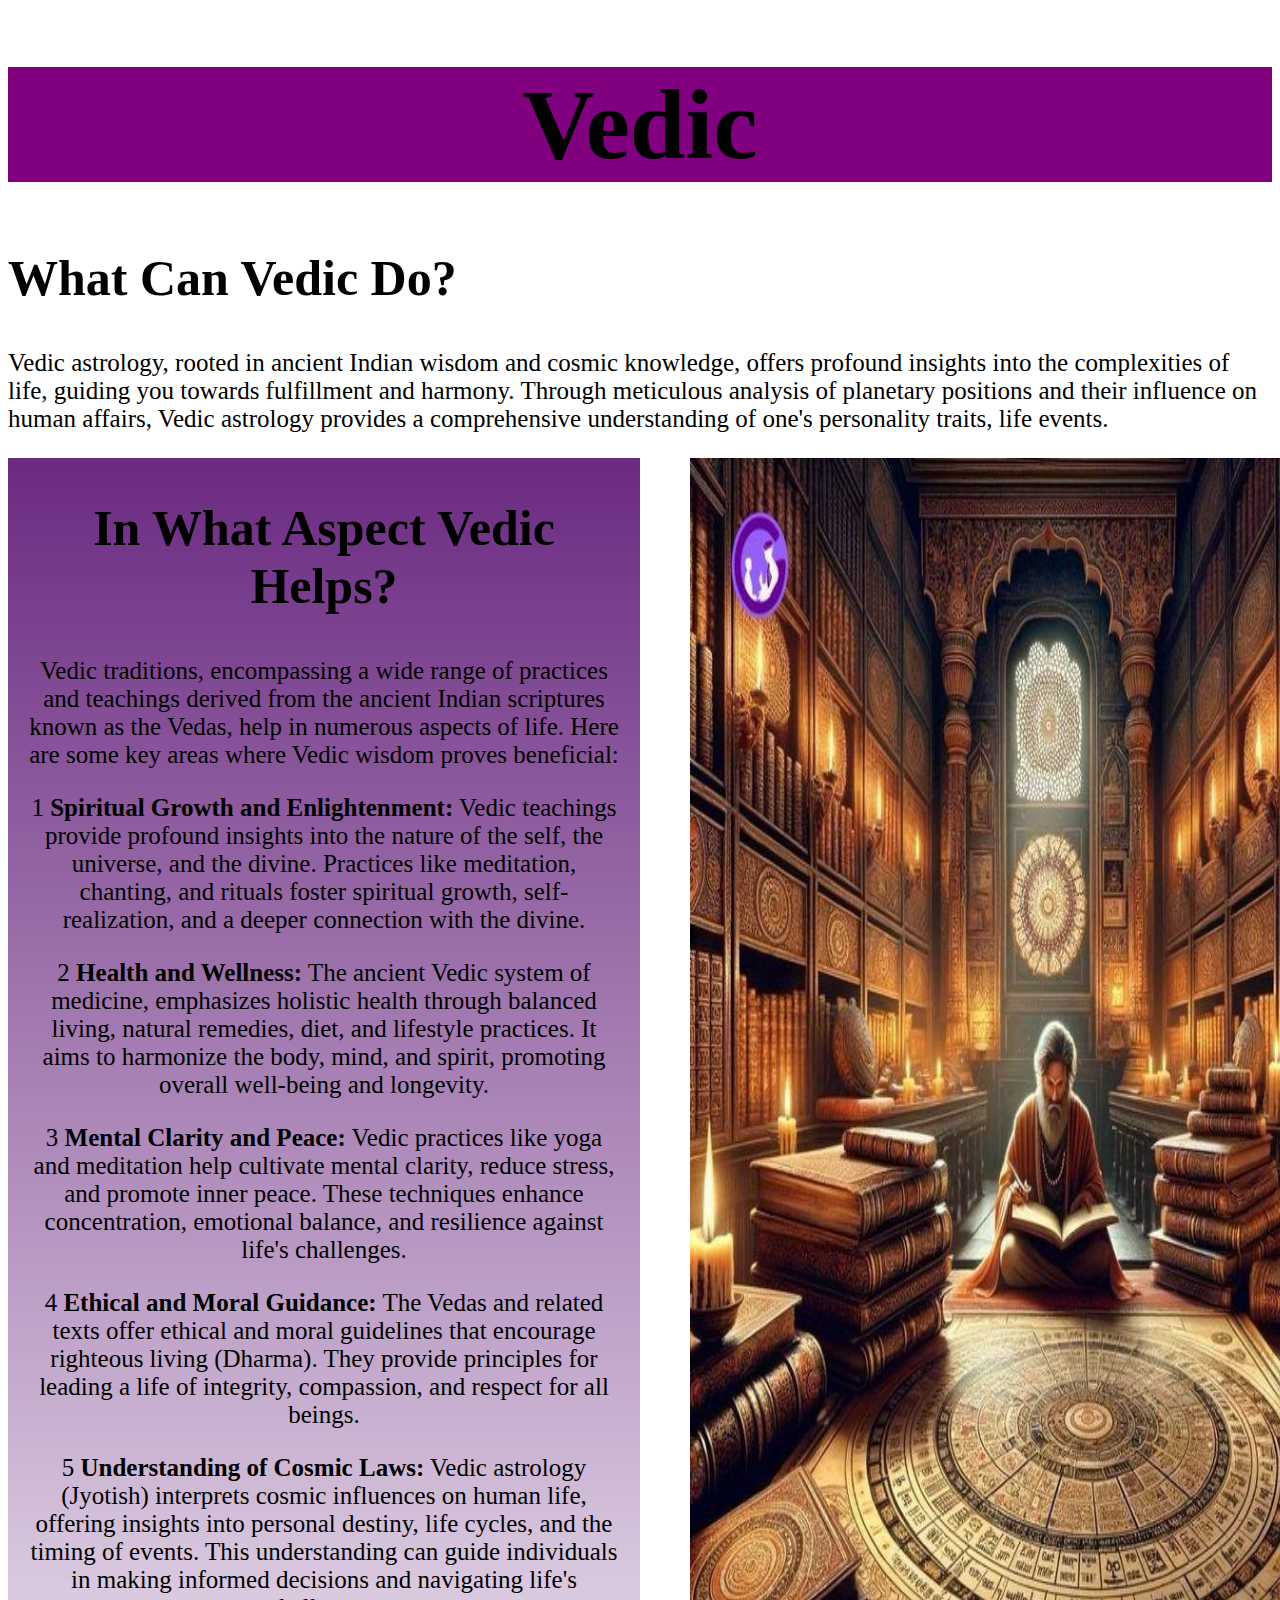
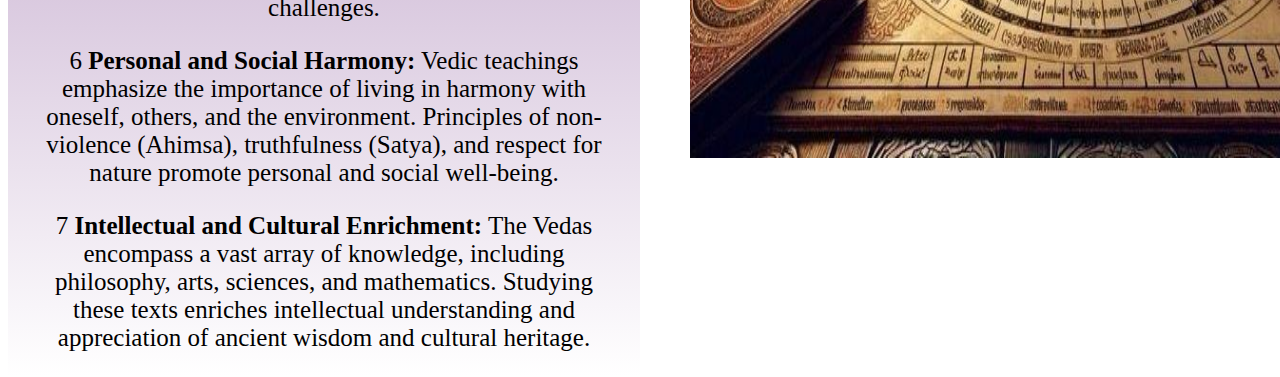
<file: Website/vedic.html>
<!DOCTYPE html>
<html>
    <h1>Vedic</h1>
    <link rel="stylesheet" href="vedic.css">

    <h2>What Can Vedic Do?</h2>
    <p>Vedic astrology, rooted in ancient Indian wisdom and cosmic knowledge, offers profound insights into the complexities of life, guiding you towards fulfillment and harmony. Through meticulous analysis of planetary positions and their influence on human affairs, Vedic astrology provides a comprehensive understanding of one's personality traits, life events.</p>

    <div class="container">
        <h2>In What Aspect Vedic Helps?</h2>
        <p>Vedic traditions, encompassing a wide range of practices and teachings derived from the ancient Indian scriptures known as the Vedas, help in numerous aspects of life. Here are some key areas where Vedic wisdom proves beneficial:</p>
        
        <p>1 <strong>Spiritual Growth and Enlightenment:</strong> Vedic teachings provide profound insights into the nature of the self, the universe, and the divine. Practices like meditation, chanting, and rituals foster spiritual growth, self-realization, and a deeper connection with the divine.</p>
    
        <p>2 <strong>Health and Wellness:</strong> The ancient Vedic system of medicine, emphasizes holistic health through balanced living, natural remedies, diet, and lifestyle practices. It aims to harmonize the body, mind, and spirit, promoting overall well-being and longevity.</p>
    
        <p>3 <strong>Mental Clarity and Peace:</strong> Vedic practices like yoga and meditation help cultivate mental clarity, reduce stress, and promote inner peace. These techniques enhance concentration, emotional balance, and resilience against life's challenges.</p>

        <p>4 <strong>Ethical and Moral Guidance:</strong> The Vedas and related texts offer ethical and moral guidelines that encourage righteous living (Dharma). They provide principles for leading a life of integrity, compassion, and respect for all beings.</p>

        <p>5 <strong>Understanding of Cosmic Laws:</strong> Vedic astrology (Jyotish) interprets cosmic influences on human life, offering insights into personal destiny, life cycles, and the timing of events. This understanding can guide individuals in making informed decisions and navigating life's challenges.</p>

        <p>6 <strong>Personal and Social Harmony:</strong> Vedic teachings emphasize the importance of living in harmony with oneself, others, and the environment. Principles of non-violence (Ahimsa), truthfulness (Satya), and respect for nature promote personal and social well-being.</p>

        <p>7 <strong>Intellectual and Cultural Enrichment:</strong> The Vedas encompass a vast array of knowledge, including philosophy, arts, sciences, and mathematics. Studying these texts enriches intellectual understanding and appreciation of ancient wisdom and cultural heritage.</p>
    </div>

    <div class="sidebar">
        <img width="700px" height="1300px" src="vedic.jpg">
    </div>
</html>
</file>
<file: Website/design-website.css>
html {
    background-image: url(pic.jpg);
    background-repeat: no-repeat;
    background-size: 100% 120%;
    animation-name: fadeBounce;
    animation-duration: 3s;
}

@keyframes fadeBounce{

    0% {
        opacity: 0;
        transform: translateY(-200%);
    }
    
    100% {
        opacity: 1;
        transform: translateY(0);
    }
    
    }
    
    /*end bounce animation*/

header {
    font-size: 100px;
    margin-left: auto;
    margin-right: auto;
    padding-left: 80px;
    padding-right: 80px;
    padding-top: 40px;
    padding-bottom: 20px;
    letter-spacing: 4px;
    text-shadow: 2px 10px 3px rgba(218, 218, 218, 0.756);
    text-align: left;
    color: #a14fbc;
}

img {
    padding-right: 200px;
    padding-left: 200px;
    padding-top: 20px;
}

@media screen and (max-width: 480px) {
    .col-col-xs-6 {
        width: 100%;
        height: auto;
        padding-right: 20px;
        padding-left: 20px;
    
    }
}

/*UI menu*/
.ui-menu ul {
    margin: 0;
    padding: 0;
}

.ui-menu li {
    float: left;
    list-style: none;
    margin-right: 20px;
}
/*End UI menu*/

.nav a {
    display: block;
    color: #fff;
    text-decoration: none;
    padding: 10px 20px;
    border: 3px solid purple;
    background-color: #fff
    transition-property: color;
    transition-duration: 2s;
}

.nav a:hover {
    background-color: rgb(158, 54, 158);
}

h1 {
    font-size: 70px;
}

h2 {
    font-size: 50px;
}

.quote {
    background-color: purple;
}

/*follow*/
.us ul {
    margin: 0;
    padding: 0;
}

.us li {
    float: left;
    list-style: none;
    margin-right: 20px;
}

.us a {
    display:block ;
    text-decoration: none;
}
/*End follow*/

h3 {
    text-align: center;
    font-size: 60px;
    color: #762973;
}

h4 {
    font-size: 33px;
}

p {
    font-size: 28px;
}

h5 {
    font-size: 90px;
    margin-top: 40px;
    margin-bottom: -10px;
    text-align: center;
    color: #762973;
}

.container {
    width: 100%;
    float: left;
    background-color: #983cb7;
    padding-left: 40px;
    padding-right: 40px;
    padding-top: 40px;
    padding-bottom: 40px;
    box-sizing: border-box;
    background-image: linear-gradient(to bottom, #6b2a81, #fff);
}

.quote {
    width: 100%
}

.box-a {
    display: block;
    color: black;
    text-decoration: none;
    padding: 10px 20px;
    border: 3px solid purple;
    box-sizing: border-box;
    background-image: linear-gradient(to bottom, #a14fbc, #fff);
    width: 50%;
    float: left;
    margin-bottom: 0;
}

.margin {
    box-sizing: border-box;
    margin-bottom: 20px;
}

/*Form Styles*/

form {
    background-color: #dbdcdc;
    padding: 30px 40px;
}

.hidden-label {
    position: absolute;
    height: 0;
    width: 0;
    overflow: hidden;
    visibility: hidden;

}

input ,
select {
    font-family: tahoma, sans-serif;
    font-size: 100%;
}

input[type="email"] ,
input[type="password"] ,
input[type="text"] ,
input[type="number"] ,
input[type="tel"] ,
select {
    width: 100%;
    display: block;
    box-sizing: border-box;
    padding: 0 10px;
    height:40px;
    margin-bottom: 15px;
    border: 1px solid black;
}

input[type="email"]:focus ,
input[type="password"]:focus ,
input[type="text"]:focus ,
input[type="number"]:focus ,
input[type="tel"]:focus  { 
    border: 1px solid black;
    box-shadow: inset 2px 2px 2px rgba(0, 0, 0, .13);
}

input[type="submit"] {
    width: 100%;
    display: block;
    box-sizing: border-box;
    background-color: #953690;
    color: #fff;
    padding: 10px 0;
    border: 1px solid black;
    border-radius: 3px;
    margin-bottom: 10px;
    margin-top: 10px;
}

input[type="submit"]:hover ,
input[type="submit"]:focus {
    border: 1px solid #783486;
    background-color: #762973;
}

.checkbox-text {
    font-size: 85%;
    color: #a82cb9;
}
/*End of Form Styles*/

a {
    color: black;
}

footer {
    background-color: #953690;
    margin-top: 20px;
    font-size: 30px;
    padding-bottom: 20px;
    padding-top: 20px;
}

.div a {
    text-decoration: none;
}
</file>
<file: Website/About-us.css>
h1 {
    font-size: 100px;
    text-align: center;
    background-color: purple;
    transition: all 2s;
    transform: rotate(360deg);
}

h2 {
    font-size: 60px;
}

h3 {
    font-size: 40px;
}

p {
    font-size: 30px;
}

img {
    border-top: 3px solid black;
    border-bottom: 3px solid black;
}

.sidebar {
    width: 50%;
    float: left;
    box-sizing: border-box;
    padding-left: 50px;
}

.container {
    width: 50%;
    float: left;
    padding-right: 20px;
    padding-left: 20px;
    box-sizing: border-box;
    text-align: center;
    background-image: linear-gradient(to bottom, #6b2a81, #fff);
}
</file>
<file: Website/contact-us.css>
html {
    background-image: url(contact-us.jpg);
    background-repeat: no-repeat;
    background-size: 100% 130%;
}

h1 {
    font-size: 100px;
    text-align: center;
    background-color: purple;
}

/*Form Styles*/

form {
    background-color: #dbdcdc;
    padding: 30px 40px;
}

.hidden-label {
    position: absolute;
    height: 0;
    width: 0;
    overflow: hidden;
    visibility: hidden;

}

input ,
select {
    font-family: tahoma, sans-serif;
    font-size: 100%;
}

input[type="email"] ,
input[type="password"] ,
input[type="text"] ,
input[type="number"] ,
input[type="tel"] ,
select {
    width: 100%;
    display: block;
    box-sizing: border-box;
    padding: 0 10px;
    height:40px;
    margin-bottom: 15px;
    border: 1px solid black;
}

input[type="email"]:focus ,
input[type="password"]:focus ,
input[type="text"]:focus ,
input[type="number"]:focus ,
input[type="tel"]:focus  { 
    border: 1px solid black;
    box-shadow: inset 2px 2px 2px rgba(0, 0, 0, .13);
}

input[type="submit"] {
    width: 100%;
    display: block;
    box-sizing: border-box;
    background-color: #953690;
    color: #fff;
    padding: 10px 0;
    border: 1px solid black;
    border-radius: 3px;
    margin-bottom: 10px;
    margin-top: 10px;
}

input[type="submit"]:hover ,
input[type="submit"]:focus {
    border: 1px solid #783486;
    background-color: #762973;
}

.checkbox-text {
    font-size: 85%;
    color: #a82cb9;
}
/*End of Form Styles*/

a {
    text-decoration: none;
}

<?php

$errors = [];

if (!empty($_POST)) {
  $name = $_POST['name'];
  $email = $_POST['email'];
 
  if (empty($name)) {
      $errors[] = 'Name is empty';
  }

  if (empty($email)) {
      $errors[] = 'Email is empty';
  } else if (!filter_var($email, FILTER_VALIDATE_EMAIL)) {
      $errors[] = 'Email is invalid';
  }
}
</file>
<file: Website/counselling.css>
h1 {
    font-size: 100px;
    text-align: center;
    background-color: purple;
    transition: all 2s;
    transform: rotate(360deg);
}

h2 {
    font-size: 50px;
}

p {
    font-size: 25px;
}

.sidebar {
    width: 50%;
    float: left;
    box-sizing: border-box;
    padding-left: 50px;
}

.container {
    width: 50%;
    float: left;
    padding-right: 20px;
    padding-left: 20px;
    box-sizing: border-box;
    text-align: center;
    background-image: linear-gradient(to bottom, #6b2a81, #fff);
}
</file>
<file: Website/numerology.css>
h1 {
    font-size: 100px;
    text-align: center;
    background-color: purple;
    transition: all 2s;
    transform: rotate(360deg);
}

h2 {
    font-size: 50px;
}

p {
    font-size: 25px;
}

.sidebar {
    width: 50%;
    float: left;
    box-sizing: border-box;
    padding-left: 50px;
}

.container {
    width: 50%;
    float: left;
    padding-right: 20px;
    padding-left: 20px;
    box-sizing: border-box;
    text-align: center;
    background-image: linear-gradient(to bottom, #6b2a81, #fff);
}
</file>
<file: Website/palmistry.css>
h1 {
    font-size: 100px;
    text-align: center;
    background-color: purple;
    transition: all 2s;
    transform: rotate(360deg);
}

h2 {
    font-size: 50px;
}

p {
    font-size: 25px;
}

.sidebar {
    width: 50%;
    float: left;
    box-sizing: border-box;
    padding-left: 50px;
}

.container {
    width: 50%;
    float: left;
    padding-right: 20px;
    padding-left: 20px;
    box-sizing: border-box;
    text-align: center;
    background-image: linear-gradient(to bottom, #6b2a81, #fff);
}
</file>
<file: Website/tarot.css>
h1 {
    font-size: 100px;
    text-align: center;
    background-color: purple;
    transition: all 2s;
    transform: rotate(360deg);
}

h2 {
    font-size: 50px;
}

p {
    font-size: 25px;
}

.sidebar {
    width: 50%;
    float: left;
    box-sizing: border-box;
    padding-left: 50px;
}

.container {
    width: 50%;
    float: left;
    padding-right: 20px;
    padding-left: 20px;
    box-sizing: border-box;
    text-align: center;
    background-image: linear-gradient(to bottom, #6b2a81, #fff);
}
</file>
<file: Website/vastu.css>
h1 {
    font-size: 100px;
    text-align: center;
    background-color: purple;
    transition: all 2s;
    transform: rotate(360deg);
}

h2 {
    font-size: 50px;
}

p {
    font-size: 25px;
}

.sidebar {
    width: 50%;
    float: left;
    box-sizing: border-box;
    padding-left: 50px;
}

.container {
    width: 50%;
    float: left;
    padding-right: 20px;
    padding-left: 20px;
    box-sizing: border-box;
    text-align: center;
    background-image: linear-gradient(to bottom, #6b2a81, #fff);
}
</file>
<file: Website/vedic.css>
h1 {
    font-size: 100px;
    text-align: center;
    background-color: purple;
    transition: all 2s;
    transform: rotate(360deg);
}

h2 {
    font-size: 50px;
}

p {
    font-size: 25px;
}

.sidebar {
    width: 50%;
    float: left;
    box-sizing: border-box;
    padding-left: 50px;
}

.container {
    width: 50%;
    float: left;
    padding-right: 20px;
    padding-left: 20px;
    box-sizing: border-box;
    text-align: center;
    background-image: linear-gradient(to bottom, #6b2a81, #fff);
}
</file>
